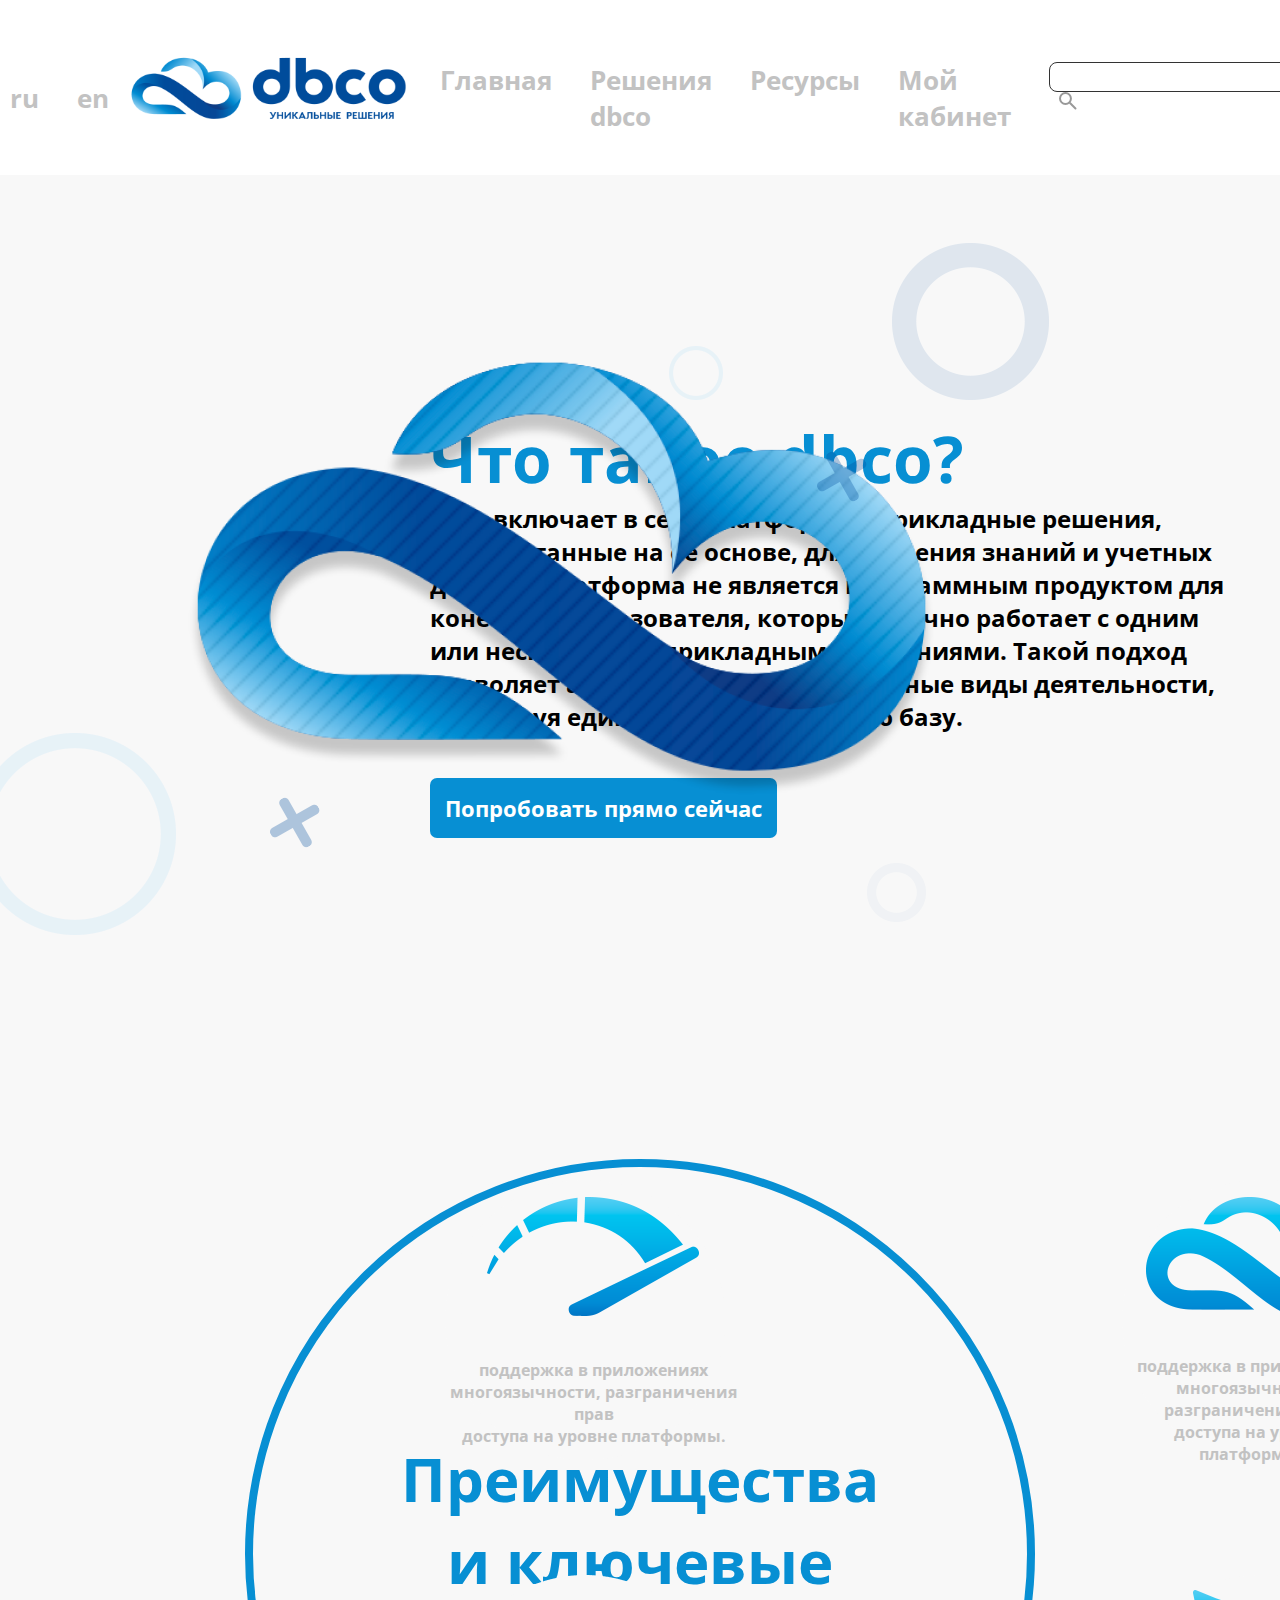
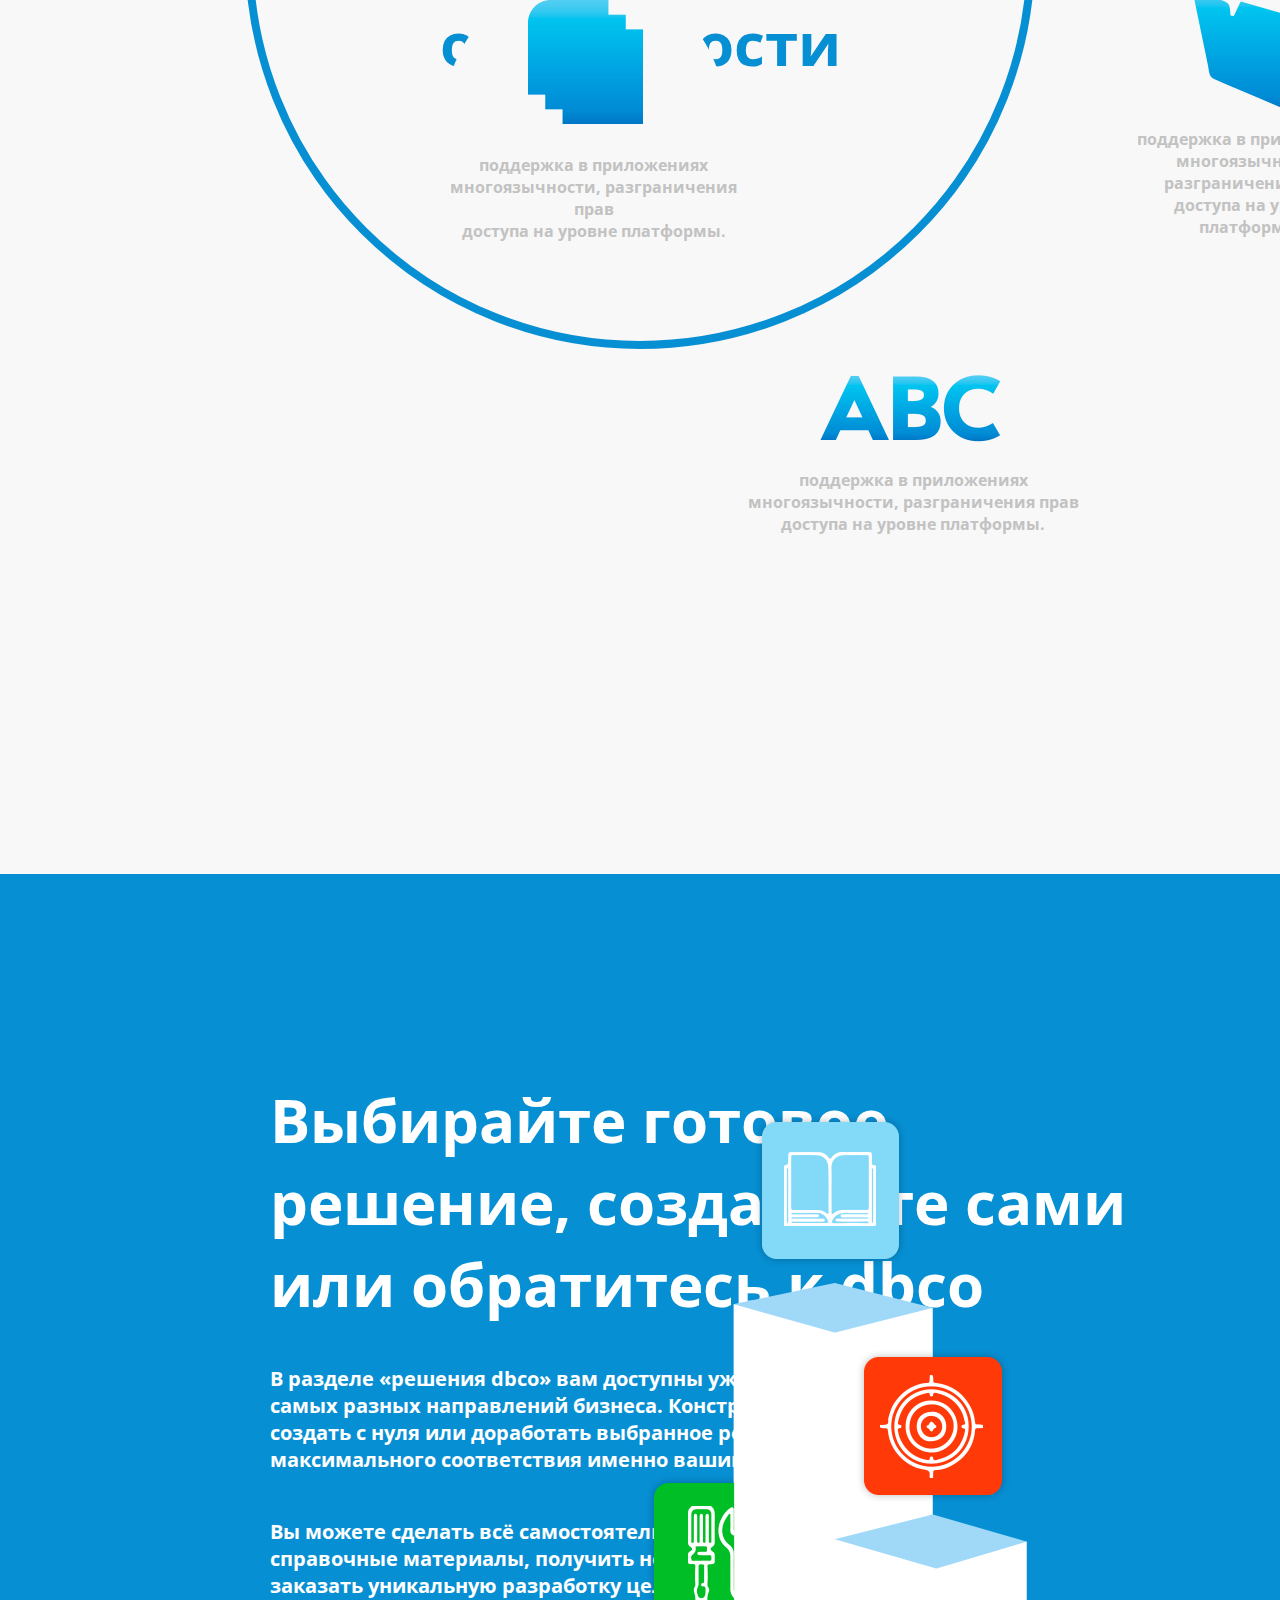
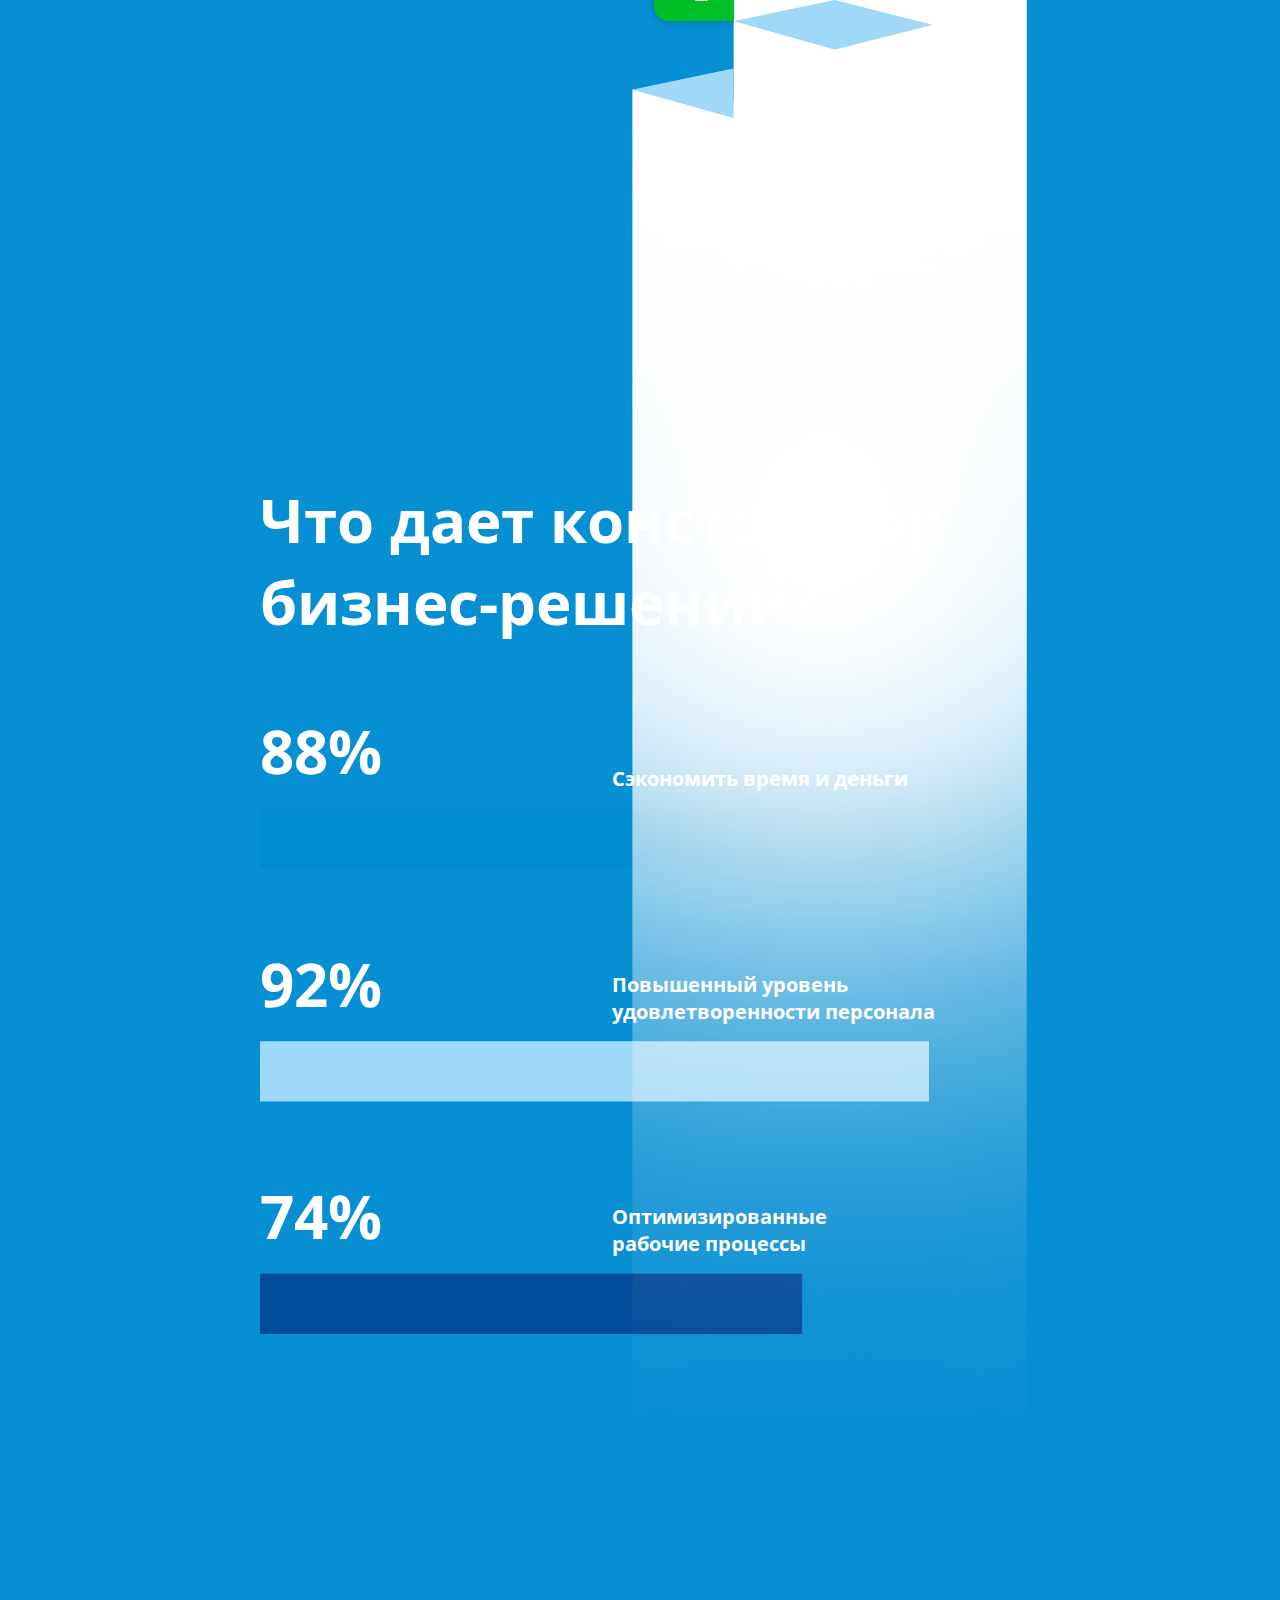
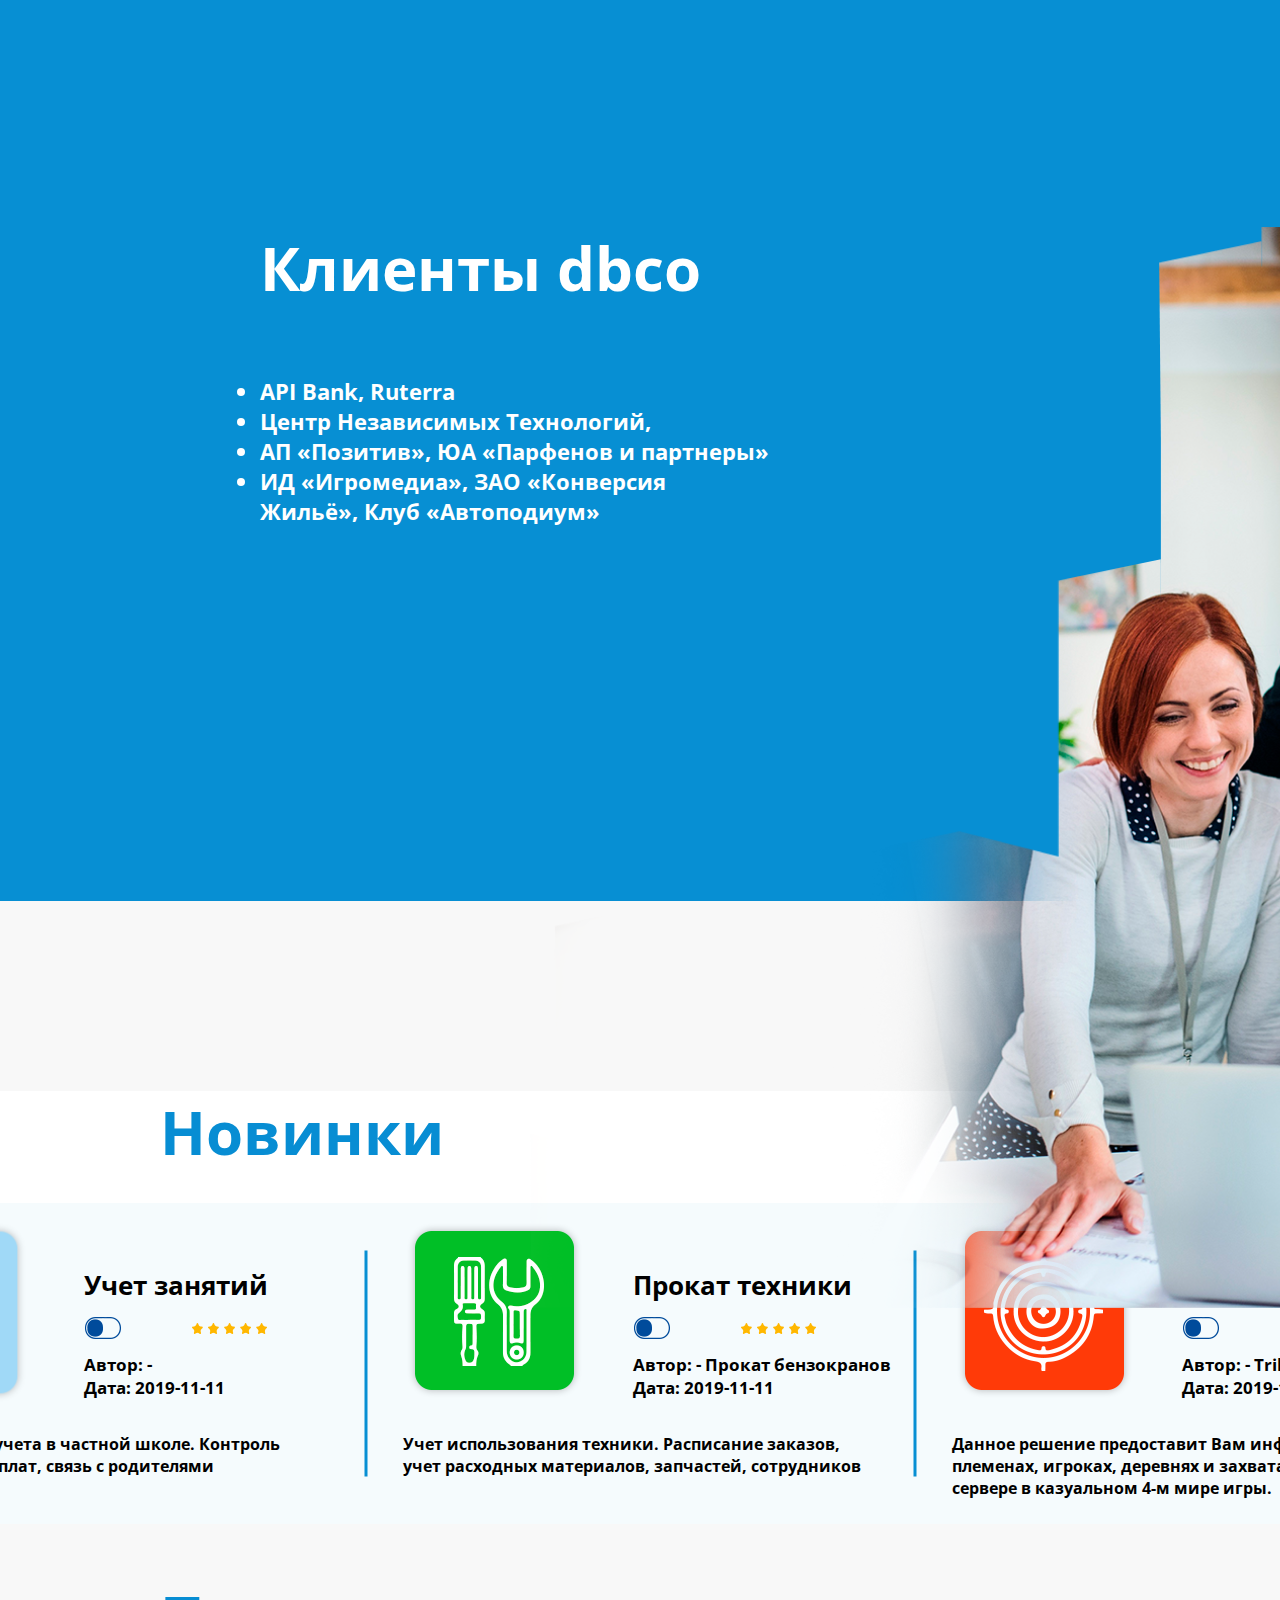
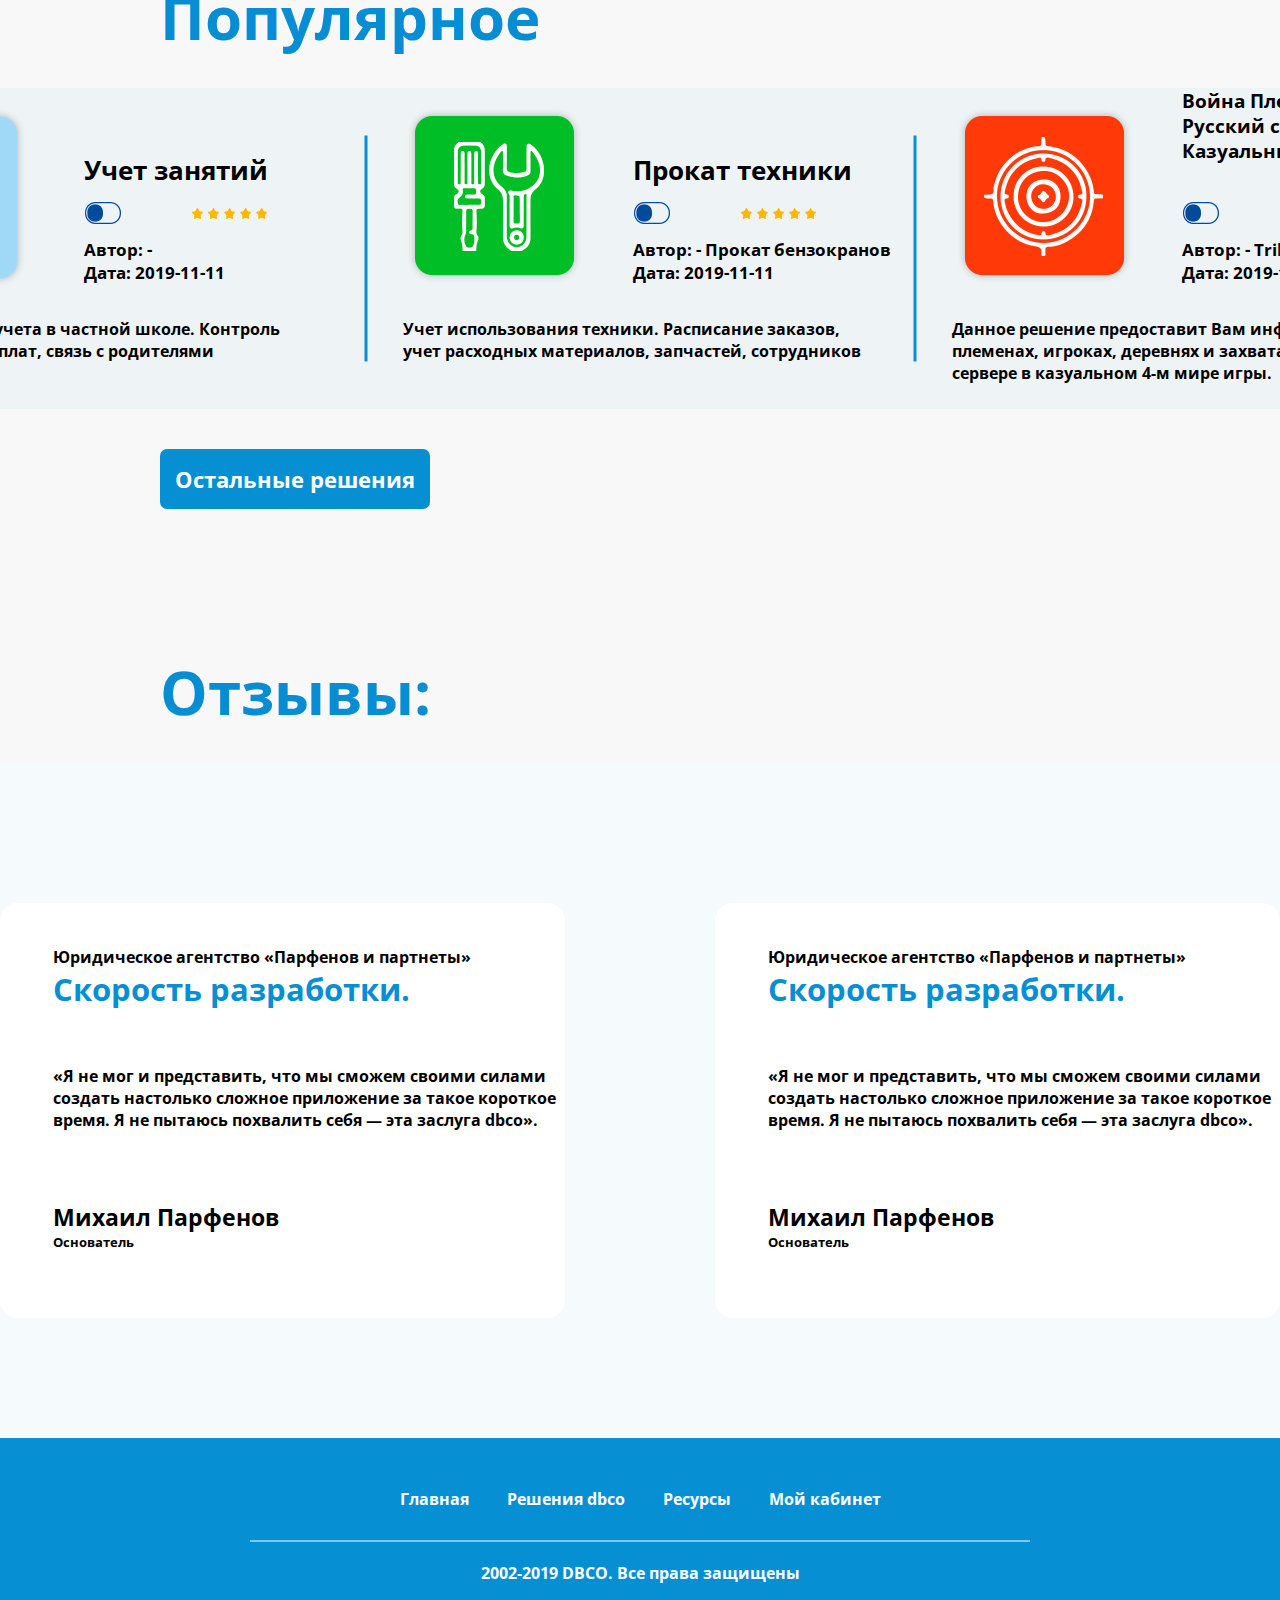
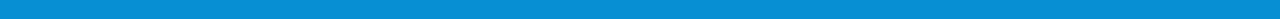
<file: index.html>
<!DOCTYPE html>
<html lang="en">
  <head>
    <meta charset="UTF-8" />
    <meta name="viewport" content="width=device-width, initial-scale=1.0" />
    <title>dbco</title>
    <link rel="preconnect" href="https://fonts.googleapis.com" />
    <link rel="preconnect" href="https://fonts.gstatic.com" crossorigin />
    <link
      href="https://fonts.googleapis.com/css2?family=Open+Sans:wght@700&display=swap"
      rel="stylesheet"
    />
    <link rel="stylesheet" href="css/style.css" />
  </head>
  <body>
    <div class="wrapper">
      <header class="header">
        <div class="container">
          <div class="header__inner">
            <nav class="menu">
              <ul class="menu__list">
                <li class="menu__list-item">
                  <a class="menu__list-link" href="#">ru</a>
                </li>
                <li class="menu__list-item">
                  <a class="menu__list-link" href="#">en</a>
                </li>
              </ul>
            </nav>
            <a class="logo" href="index.html">
              <img class="logo__img" src="img/logo.svg" alt="" />
            </a>
            <nav class="menu">
              <ul class="menu__list">
                <li class="menu__list-item">
                  <a class="menu__list-link" href="#">Главная</a>
                </li>
                <li class="menu__list-item">
                  <a class="menu__list-link" href="solutions.html"
                    >Решения dbco</a
                  >
                </li>
                <li class="menu__list-item">
                  <a class="menu__list-link" href="resources.html">Ресурсы</a>
                </li>
                <li class="menu__list-item">
                  <a class="menu__list-link" href="cabinet.html">Мой кабинет</a>
                </li>
                <li class="menu__list-item">
                  <form class="search" action="" method="post">
                    <input class="input" type="search" name="" />
                    <a class="loupe" href="#">
                      <img class="loupe__img" src="img/loupe.svg" alt="" />
                    </a>
                  </form>
                </li>
              </ul>
            </nav>
          </div>
        </div>
      </header>

      <main class="main">
        <section class="top">
          <div class="background-image">
            <img src="img/main_logo.png" class="main_logo" alt="" />
            <img src="img/bubbles.png" class="bubbles" alt="" />
          </div>
          <div class="banner">
            <h1 class="title">Что такое dbco?</h1>
            <p class="description">
              dbco включает в себя платформу и прикладные решения, <br />
              разработанные на её основе, для хранения знаний и учетных <br />
              данных. Платформа не является программным продуктом для <br />
              конечного пользователя, который обычно работает с одним <br />
              или несколькими прикладными решениями. Такой подход <br />
              позволяет автоматизировать различные виды деятельности, <br />
              используя единую технологическую базу.
            </p>
            <a class="top__link" href="#">Попробовать прямо сейчас</a>
          </div>
        </section>

        <section class="advantages">
          <div class="container">
            <h1 class="advantages-title">
              Преимущества <br />
              и ключевые <br />
              особенности
            </h1>
            <img class="advantages-ellipse" src="img/ellipse.svg" alt="" />
            <ul class="advantages__list">
              <li class="advantages__item">
                <img class="advantages__item-img" src="img/1.svg" alt="" />
                <p class="advantages__item-text">
                  поддержка в приложениях <br />
                  многоязычности, разграничения прав <br />
                  доступа на уровне платформы.
                </p>
              </li>
              <li class="advantages__item">
                <img class="advantages__item-img" src="img/2.svg" alt="" />
                <p class="advantages__item-text">
                  поддержка в приложениях <br />
                  многоязычности, разграничения прав <br />
                  доступа на уровне платформы.
                </p>
              </li>
              <li class="advantages__item">
                <img class="advantages__item-img" src="img/5.svg" alt="" />
                <p class="advantages__item-text">
                  поддержка в приложениях <br />
                  многоязычности, разграничения прав <br />
                  доступа на уровне платформы.
                </p>
              </li>
              <li class="advantages__item">
                <img class="advantages__item-img" src="img/3.svg" alt="" />
                <p class="advantages__item-text">
                  поддержка в приложениях <br />
                  многоязычности, разграничения прав <br />
                  доступа на уровне платформы.
                </p>
              </li>
              <li class="advantages__item-abc">
                <img class="advantages__item-img" src="img/4.svg" alt="" />
                <p class="advantages__item-text">
                  поддержка в приложениях <br />
                  многоязычности, разграничения прав <br />
                  доступа на уровне платформы.
                </p>
              </li>
            </ul>
          </div>
        </section>

        <section class="solution">
          <img class="building" src="img/building.png" alt="" />
          <div class="solution__inner">
            <h1 class="section-solution-title">
              Выбирайте готовое <br />
              решение, создавайте сами <br />
              или обратитесь к dbco
            </h1>
            <p class="solution-description">
              В разделе «решения dbco» вам доступны уже готовые проекты из
              <br />
              самых разных направлений бизнеса. Конструктор dbco поможет <br />
              создать с нуля или доработать выбранное решение для <br />
              максимального соответствия именно вашим требованиям.
            </p>
            <p class="solution-description">
              Вы можете сделать всё самостоятельно, используя бесплатные <br />
              справочные материалы, получить необходимую помощь или <br />
              заказать уникальную разработку целиком в dbco.
            </p>
          </div>
        </section>

        <section class="addition">
          <div class="addition__inner">
            <h1 class="addition-title">
              Что дает конструктор <br />
              бизнес-решений?
            </h1>
            <ul class="addition__list">
              <li class="addition__item">
                <h1 class="addition__item-title">88%</h1>
                <p class="addition__item-text">Сэкономить время и деньги</p>
              </li>
              <img
                class="addition__item-img"
                src="img/Rectangle 1.png"
                alt=""
              />
              <li class="addition__item">
                <h1 class="addition__item-title">92%</h1>
                <p class="addition__item-text">
                  Повышенный уровень <br />
                  удовлетворенности персонала
                </p>
              </li>
              <img
                class="addition__item-img"
                src="img/Rectangle 2.png"
                alt=""
              />
              <li class="addition__item">
                <h1 class="addition__item-title">74%</h1>
                <p class="addition__item-text">
                  Оптимизированные <br />
                  рабочие процессы
                </p>
              </li>
              <img
                class="addition__item-img"
                src="img/Rectangle 3.png"
                alt=""
              />
            </ul>
          </div>
        </section>

        <section class="clients">
          <img class="clients-background" src="img/clients.png" alt="" />
          <div class="clients__inner">
            <h1 class="clients-title">Клиенты dbco</h1>
            <ul class="clients__list">
              <li class="clients__item">API Bank, Ruterra</li>
              <li class="clients__item">Центр Независимых Технологий,</li>
              <li class="clients__item">
                АП «Позитив», ЮА «Парфенов и партнеры»
              </li>
              <li class="clients__item">
                ИД «Игромедиа», ЗАО «Конверсия <br />
                Жильё», Клуб «Автоподиум»
              </li>
            </ul>
          </div>
        </section>

        <section class="new-and-popular">
          <div class="new-and-popular_inner">
            <div class="new-wrapper">
              <h1 class="new-title">Новинки</h1>
              <ul class="new__list">
                <li class="new__item">
                  <img class="new__item-img" src="/img/book.svg" alt="" />
                  <h3 class="new__item-topic">Учет занятий</h3>
                  <div class="new__switch-stars">
                    <img
                      class="new__item-switch"
                      src="/img/switch.png"
                      alt=""
                    />
                    <img class="new__item-stars" src="/img/stars.png" alt="" />
                  </div>
                  <p class="new__item-author-date">
                    Автор: - <br />
                    Дата: 2019-11-11
                  </p>
                  <p class="new__item-description">
                    Автоматизация учета в частной школе. Контроль <br />
                    посещаемости, оплат, связь с родителями
                  </p>
                </li>
                <img
                  class="new__item-line"
                  src="/img/new-popular-line.svg"
                  alt=""
                />
                <li class="new__item">
                  <img class="new__item-img" src="/img/tool.svg" alt="" />
                  <h3 class="new__item-topic">Прокат техники</h3>
                  <div class="new__switch-stars">
                    <img
                      class="new__item-switch"
                      src="/img/switch.png"
                      alt=""
                    />
                    <img class="new__item-stars" src="/img/stars.png" alt="" />
                  </div>
                  <p class="new__item-author-date">
                    Автор: - Прокат бензокранов <br />
                    Дата: 2019-11-11
                  </p>
                  <p class="new__item-description">
                    Учет использования техники. Расписание заказов, <br />
                    учет расходных материалов, запчастей, сотрудников
                  </p>
                </li>
                <img
                  class="new__item-line"
                  src="/img/new-popular-line.svg"
                  alt=""
                />
                <li class="new__item">
                  <img class="new__item-img" src="/img/target.svg" alt="" />
                  <h3>
                    Война Племён, <br />
                    Русский сервер, <br />
                    Казуальный мир 4
                  </h3>
                  <div class="new__switch-stars">
                    <img
                      class="new__item-switch"
                      src="/img/switch.png"
                      alt=""
                    />
                    <img class="new__item-stars" src="/img/stars.png" alt="" />
                  </div>
                  <p class="new__item-author-date">
                    Автор: - Tribes War <br />
                    Дата: 2019-11-11
                  </p>
                  <p class="new__item-description">
                    Данное решение предоставит Вам информацию о <br />
                    племенах, игроках, деревнях и захватах на русском <br />
                    сервере в казуальном 4-м мире игры.
                  </p>
                </li>
              </ul>
            </div>
            <h1 class="popular-title">Популярное</h1>
            <ul class="new__list">
              <li class="new__item">
                <img class="new__item-img" src="/img/book.svg" alt="" />
                <h3 class="new__item-topic">Учет занятий</h3>
                <div class="new__switch-stars">
                  <img class="new__item-switch" src="/img/switch.png" alt="" />
                  <img class="new__item-stars" src="/img/stars.png" alt="" />
                </div>
                <p class="new__item-author-date">
                  Автор: - <br />
                  Дата: 2019-11-11
                </p>
                <p class="new__item-description">
                  Автоматизация учета в частной школе. Контроль <br />
                  посещаемости, оплат, связь с родителями
                </p>
              </li>
              <img
                class="new__item-line"
                src="/img/new-popular-line.svg"
                alt=""
              />
              <li class="new__item">
                <img class="new__item-img" src="/img/tool.svg" alt="" />
                <h3 class="new__item-topic">Прокат техники</h3>
                <div class="new__switch-stars">
                  <img class="new__item-switch" src="/img/switch.png" alt="" />
                  <img class="new__item-stars" src="/img/stars.png" alt="" />
                </div>
                <p class="new__item-author-date">
                  Автор: - Прокат бензокранов <br />
                  Дата: 2019-11-11
                </p>
                <p class="new__item-description">
                  Учет использования техники. Расписание заказов, <br />
                  учет расходных материалов, запчастей, сотрудников
                </p>
              </li>
              <img
                class="new__item-line"
                src="/img/new-popular-line.svg"
                alt=""
              />
              <li class="new__item">
                <img class="new__item-img" src="/img/target.svg" alt="" />
                <h3>
                  Война Племён, <br />
                  Русский сервер, <br />
                  Казуальный мир 4
                </h3>
                <div class="new__switch-stars">
                  <img class="new__item-switch" src="/img/switch.png" alt="" />
                  <img class="new__item-stars" src="/img/stars.png" alt="" />
                </div>
                <p class="new__item-author-date">
                  Автор: - Tribes War <br />
                  Дата: 2019-11-11
                </p>
                <p class="new__item-description">
                  Данное решение предоставит Вам информацию о <br />
                  племенах, игроках, деревнях и захватах на русском <br />
                  сервере в казуальном 4-м мире игры.
                </p>
              </li>
            </ul>
            <a class="bot__link" href="#">Остальные решения</a>
          </div>
        </section>

        <section class="reviews">
          <div class="reviews__inner">
            <h1 class="reviews-title">Отзывы:</h1>
            <div class="reviews-wrapper">
              <ul class="reviews__list">
                <li class="reviews__item">
                  <p class="reviews__item-agency">
                    Юридическое агентство «Парфенов и партнеты»
                  </p>
                  <h3 class="reviews__item-speed">Скорость разработки.</h3>
                  <p class="reviews__item-review">
                    «Я не мог и представить, что мы сможем своими силами <br />
                    создать настолько сложное приложение за такое короткое
                    <br />
                    время. Я не пытаюсь похвалить себя — эта заслуга dbco».
                  </p>
                  <p class="reviews__item-name">Михаил Парфенов</p>
                  <p class="reviews__item-founder">Основатель</p>
                </li>
                <li class="reviews__item">
                  <p class="reviews__item-agency">
                    Юридическое агентство «Парфенов и партнеты»
                  </p>
                  <h3 class="reviews__item-speed">Скорость разработки.</h3>
                  <p class="reviews__item-review">
                    «Я не мог и представить, что мы сможем своими силами <br />
                    создать настолько сложное приложение за такое короткое
                    <br />
                    время. Я не пытаюсь похвалить себя — эта заслуга dbco».
                  </p>
                  <p class="reviews__item-name">Михаил Парфенов</p>
                  <p class="reviews__item-founder">Основатель</p>
                </li>
              </ul>
            </div>
          </div>
        </section>
      </main>

      <footer class="footer">
        <div class="container">
          <nav class="footer__menu">
            <ul class="footer__menu-list">
              <li class="footer__menu-item">
                <a class="footer__menu-link" href="#">Главная</a>
              </li>
              <li class="footer__menu-item">
                <a class="footer__menu-link" href="solutions.html"
                  >Решения dbco</a
                >
              </li>
              <li class="footer__menu-item">
                <a class="footer__menu-link" href="resources.html">Ресурсы</a>
              </li>
              <li class="footer__menu-item">
                <a class="footer__menu-link" href="cabinet.html">Мой кабинет</a>
              </li>
            </ul>
          </nav>
          <span class="line">
            <img class="line__img" src="img/line.svg" alt="" />
          </span>
          <div class="footer__copy">
            <p class="footer__copy-text">2002-2019 DBCO. Все права защищены</p>
          </div>
        </div>
      </footer>
    </div>
  </body>
</html>
</file>
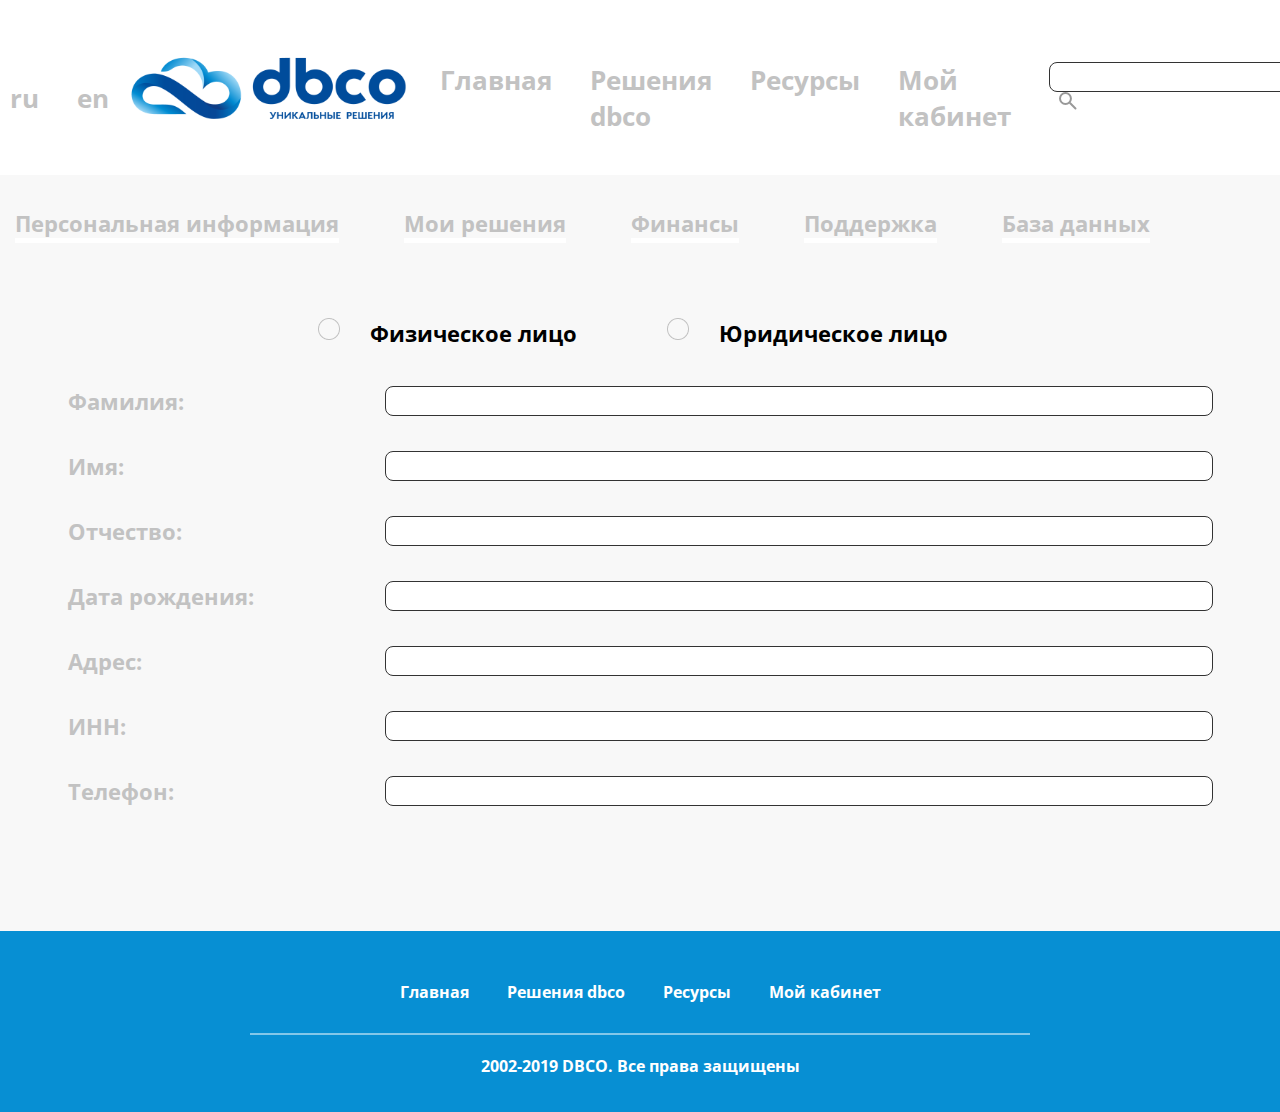
<file: cabinet.html>
<!DOCTYPE html>
<html lang="en">
  <head>
    <meta charset="UTF-8" />
    <meta name="viewport" content="width=device-width, initial-scale=1.0" />
    <title>dbco</title>
    <link rel="preconnect" href="https://fonts.googleapis.com" />
    <link rel="preconnect" href="https://fonts.gstatic.com" crossorigin />
    <link
      href="https://fonts.googleapis.com/css2?family=Open+Sans:wght@700&display=swap"
      rel="stylesheet"
    />
    <link rel="stylesheet" href="css/style.css" />
  </head>
  <body>
    <div class="wrapper">
      <header class="header">
        <div class="container">
          <div class="header__inner">
            <nav class="menu">
              <ul class="menu__list">
                <li class="menu__list-item">
                  <a class="menu__list-link" href="#">ru</a>
                </li>
                <li class="menu__list-item">
                  <a class="menu__list-link" href="#">en</a>
                </li>
              </ul>
            </nav>
            <a class="logo" href="index.html">
              <img class="logo__img" src="img/logo.svg" alt="" />
            </a>
            <nav class="menu">
              <ul class="menu__list">
                <li class="menu__list-item">
                  <a class="menu__list-link" href="index.html">Главная</a>
                </li>
                <li class="menu__list-item">
                  <a class="menu__list-link" href="solutions.html"
                    >Решения dbco</a
                  >
                </li>
                <li class="menu__list-item">
                  <a class="menu__list-link" href="resources.html">Ресурсы</a>
                </li>
                <li class="menu__list-item">
                  <a class="menu__list-link" href="#">Мой кабинет</a>
                </li>
                <li class="menu__list-item">
                  <form action="" method="post" class="search">
                    <input class="input" type="search" name="" />
                    <a class="loupe" href="#">
                      <img class="loupe__img" src="img/loupe.svg" alt="" />
                    </a>
                  </form>
                </li>
              </ul>
            </nav>
          </div>
        </div>
      </header>
      <main class="main">
        <section class="services">
          <div class="services__inner">
            <nav class="navigation">
              <ul class="navigation__list">
                <li class="navigation__list-item">
                  <a class="navigation__list-link" href="#"
                    >Персональная информация</a
                  >
                </li>
                <li class="navigation__list-item">
                  <a class="navigation__list-link" href="#">Мои решения</a>
                </li>
                <li class="navigation__list-item">
                  <a class="navigation__list-link" href="#">Финансы</a>
                </li>
                <li class="navigation__list-item">
                  <a class="navigation__list-link" href="#">Поддержка</a>
                </li>
                <li class="navigation__list-item">
                  <a class="navigation__list-link" href="#">База данных</a>
                </li>
              </ul>
            </nav>
          </div>
        </section>

        <section class="application">
          <div class="person-type">
            <ul class="person-type__list">
              <li class="person-type__list-item">
                <a class="ellipse-person" href="#">
                  <img
                    class="person-type__list-img"
                    src="/img/ellipse-person.png"
                    alt=""
                  />
                </a>
                <p class="person-type__list-text">Физическое лицо</p>
              </li>
              <li class="person-type__list-item">
                <a class="ellipse-person" href="#">
                  <img
                    class="person-type__list-img"
                    src="/img/ellipse-person.png"
                    alt=""
                  />
                </a>
                <p class="person-type__list-text">Юридическое лицо</p>
              </li>
            </ul>
          </div>
          <div class="application-form">
            <ul class="application-form__list">
              <li class="application-form__list-item">
                <p class="application-form__list-meaning">Фамилия:</p>
                <form class="data" action="" method="post">
                  <input class="user-data" type="data" name="" />
                </form>
              </li>
              <li class="application-form__list-item">
                <p class="application-form__list-meaning">Имя:</p>
                <form class="data" action="" method="post">
                  <input class="user-data" type="data" name="" />
                </form>
              </li>
              <li class="application-form__list-item">
                <p class="application-form__list-meaning">Отчество:</p>
                <form class="data" action="" method="post">
                  <input class="user-data" type="data" name="" />
                </form>
              </li>
              <li class="application-form__list-item">
                <p class="application-form__list-meaning">Дата рождения:</p>
                <form class="data" action="" method="post">
                  <input class="user-data" type="data" name="" />
                </form>
              </li>
              <li class="application-form__list-item">
                <p class="application-form__list-meaning">Адрес:</p>
                <form class="data" action="" method="post">
                  <input class="user-data" type="data" name="" />
                </form>
              </li>
              <li class="application-form__list-item">
                <p class="application-form__list-meaning">ИНН:</p>
                <form class="data" action="" method="post">
                  <input class="user-data" type="data" name="" />
                </form>
              </li>
              <li class="application-form__list-item">
                <p class="application-form__list-meaning">Телефон:</p>
                <form class="data" action="" method="post">
                  <input class="user-data" type="data" name="" />
                </form>
              </li>
            </ul>
          </div>
        </section>
      </main>
      <footer class="footer">
        <div class="container">
          <nav class="footer__menu">
            <ul class="footer__menu-list">
              <li class="footer__menu-item">
                <a class="footer__menu-link" href="index.html">Главная</a>
              </li>
              <li class="footer__menu-item">
                <a class="footer__menu-link" href="solutions.html"
                  >Решения dbco</a
                >
              </li>
              <li class="footer__menu-item">
                <a class="footer__menu-link" href="resources.html">Ресурсы</a>
              </li>
              <li class="footer__menu-item">
                <a class="footer__menu-link" href="#">Мой кабинет</a>
              </li>
            </ul>
          </nav>
          <span class="line">
            <img class="line__img" src="img/line.svg" alt="" />
          </span>
          <div class="footer__copy">
            <p class="footer__copy-text">2002-2019 DBCO. Все права защищены</p>
          </div>
        </div>
      </footer>
    </div>
  </body>
</html>
</file>
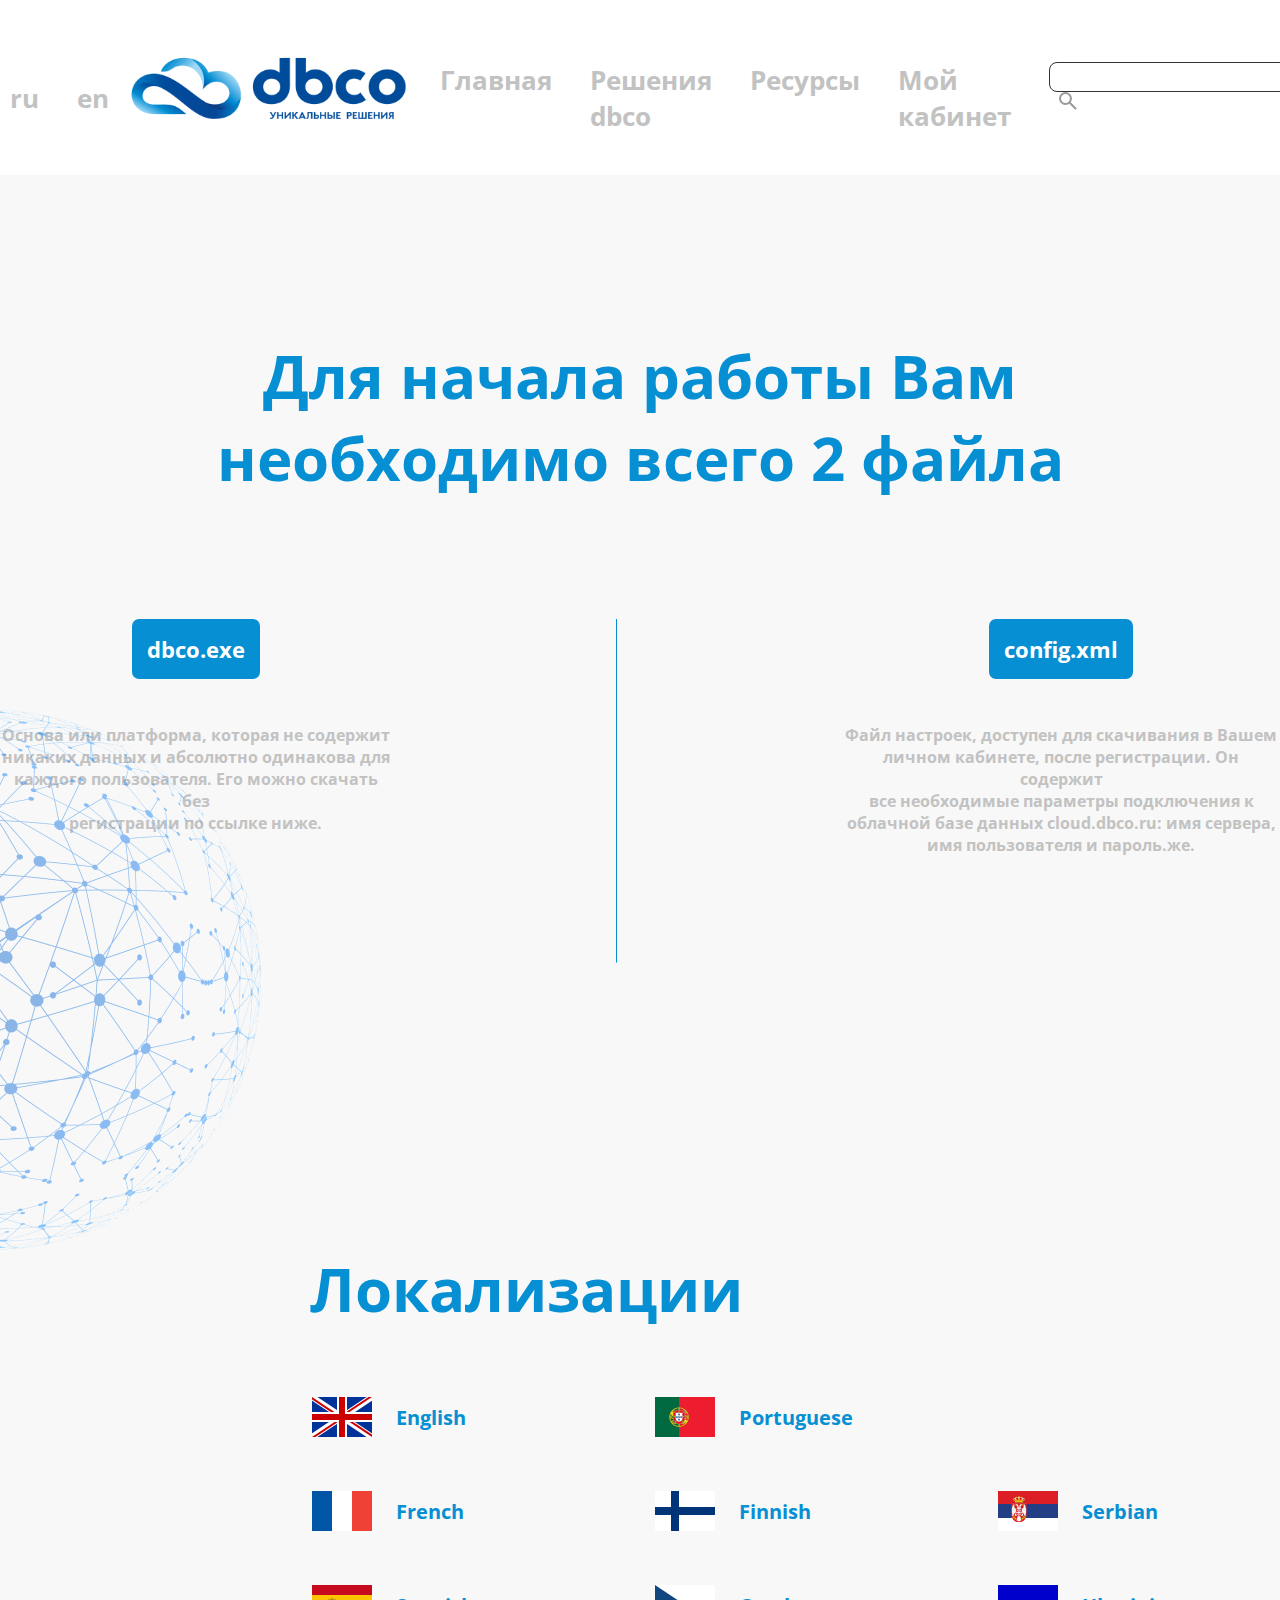
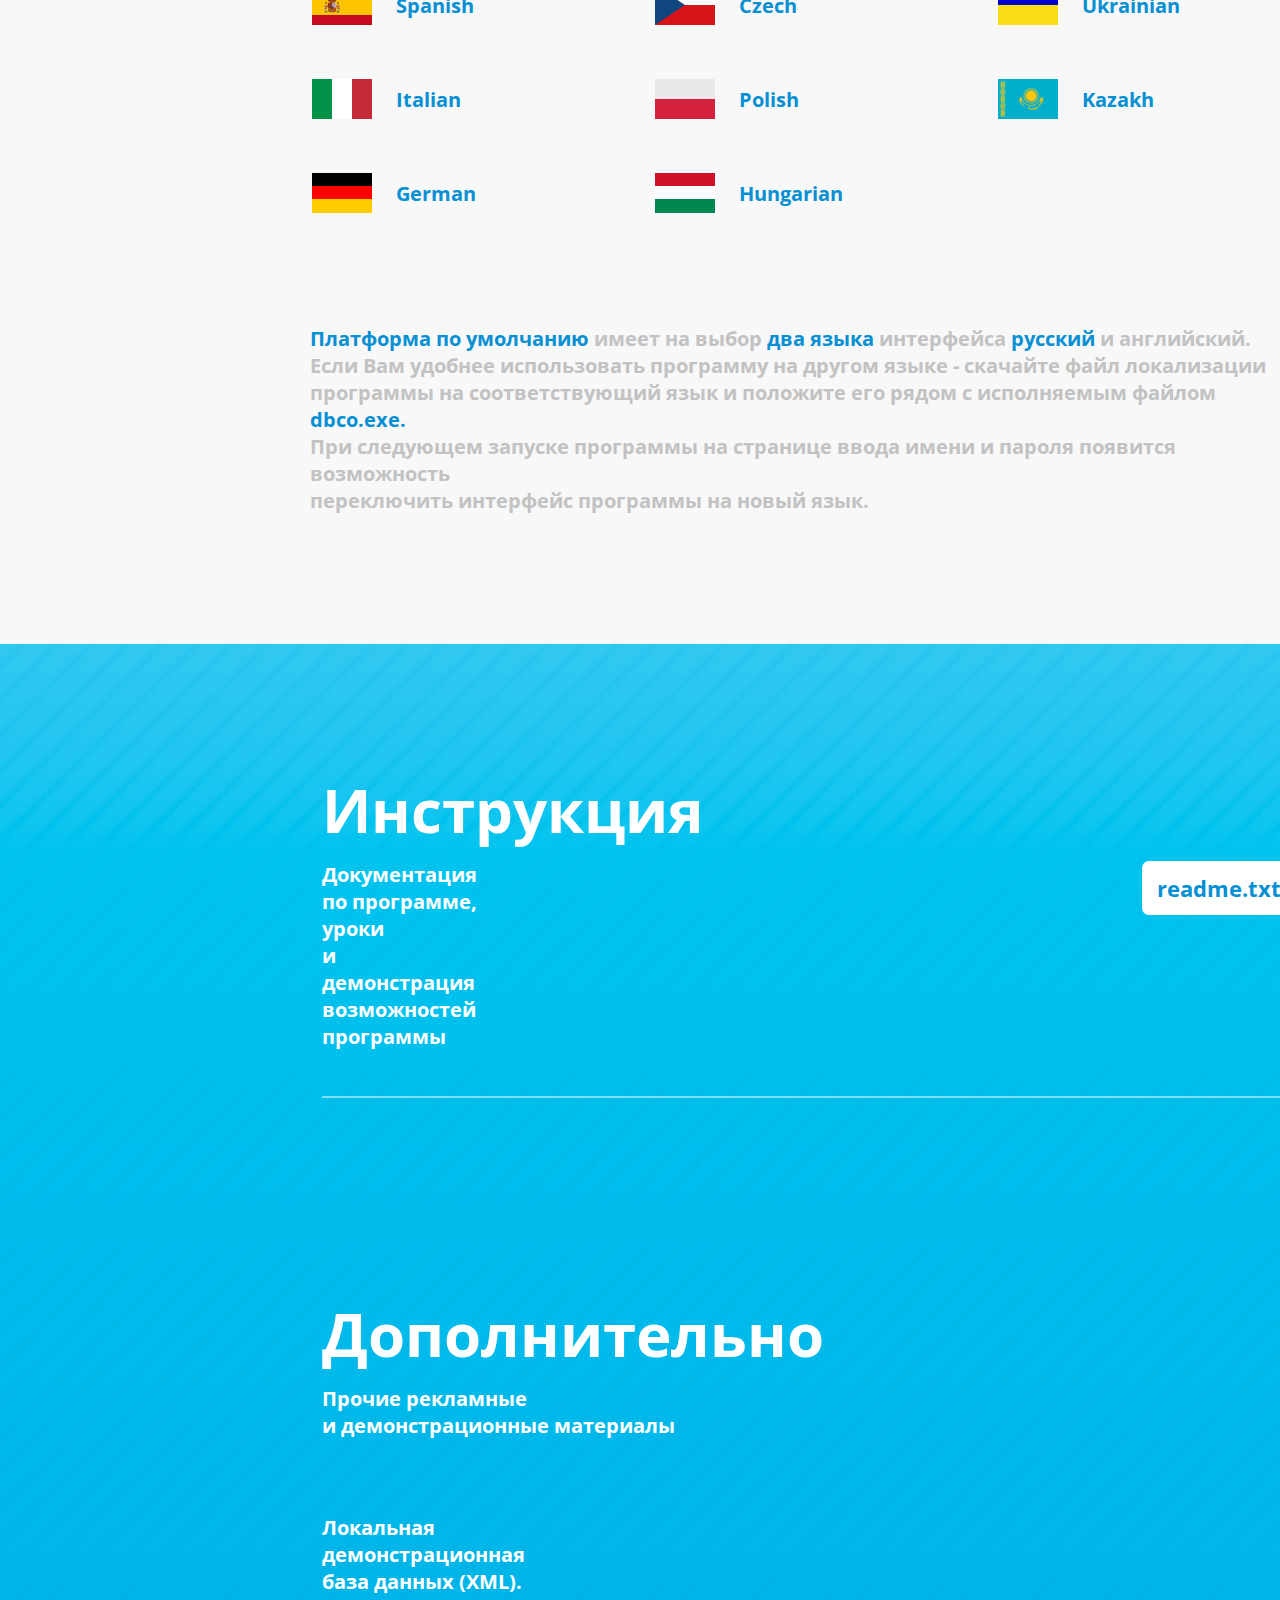
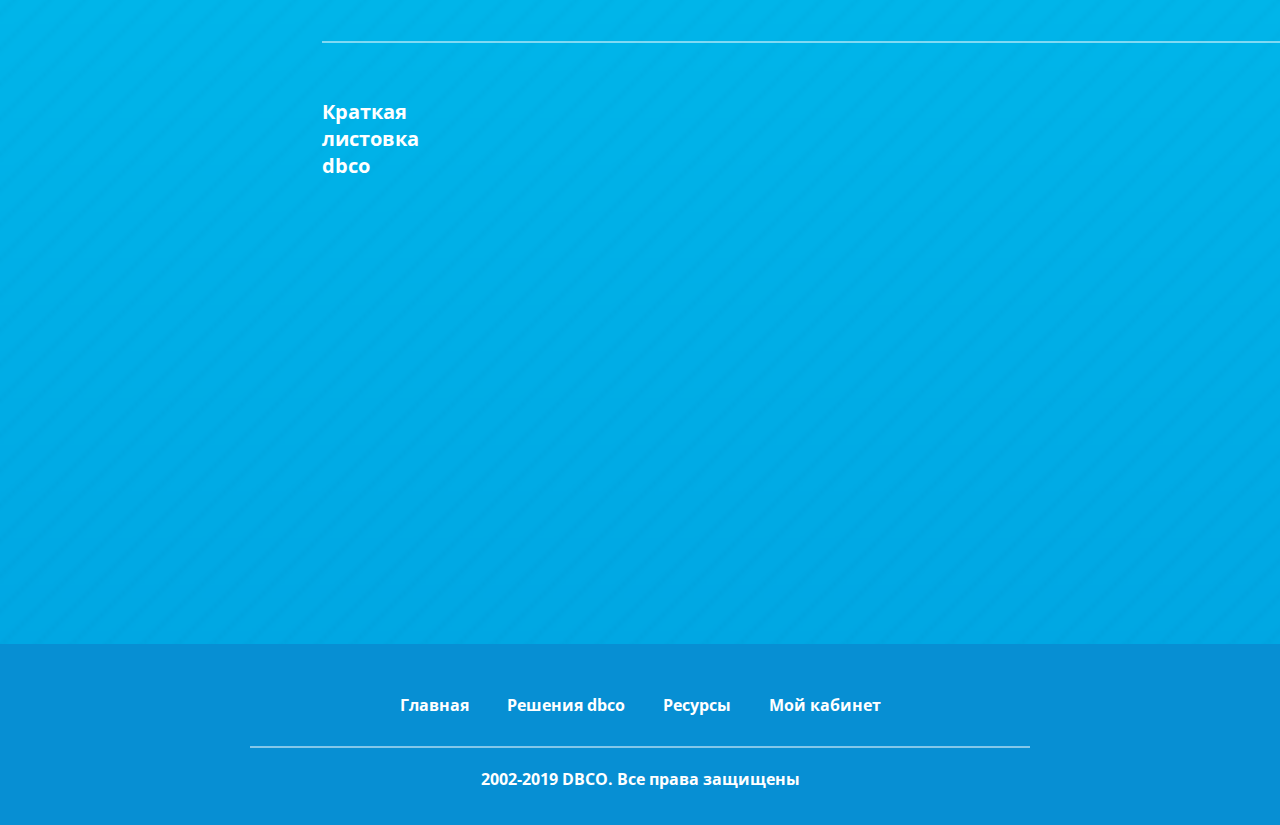
<file: resources.html>
<!DOCTYPE html>
<html lang="en">
  <head>
    <meta charset="UTF-8" />
    <meta name="viewport" content="width=device-width, initial-scale=1.0" />
    <title>dbco</title>
    <link rel="preconnect" href="https://fonts.googleapis.com" />
    <link rel="preconnect" href="https://fonts.gstatic.com" crossorigin />
    <link
      href="https://fonts.googleapis.com/css2?family=Open+Sans:wght@700&display=swap"
      rel="stylesheet"
    />
    <link rel="stylesheet" href="css/style.css" />
  </head>
  <body>
    <div class="wrapper">
      <header class="header">
        <div class="container">
          <div class="header__inner">
            <nav class="menu">
              <ul class="menu__list">
                <li class="menu__list-item">
                  <a class="menu__list-link" href="#">ru</a>
                </li>
                <li class="menu__list-item">
                  <a class="menu__list-link" href="#">en</a>
                </li>
              </ul>
            </nav>
            <a class="logo" href="index.html">
              <img class="logo__img" src="img/logo.svg" alt="" />
            </a>
            <nav class="menu">
              <ul class="menu__list">
                <li class="menu__list-item">
                  <a class="menu__list-link" href="index.html">Главная</a>
                </li>
                <li class="menu__list-item">
                  <a class="menu__list-link" href="solutions.html"
                    >Решения dbco</a
                  >
                </li>
                <li class="menu__list-item">
                  <a class="menu__list-link" href="#">Ресурсы</a>
                </li>
                <li class="menu__list-item">
                  <a class="menu__list-link" href="cabinet.html">Мой кабинет</a>
                </li>
                <li class="menu__list-item">
                  <form action="" method="post" class="search">
                    <input class="input" type="search" name="" />
                    <a class="loupe" href="#">
                      <img class="loupe__img" src="img/loupe.svg" alt="" />
                    </a>
                  </form>
                </li>
              </ul>
            </nav>
          </div>
        </div>
      </header>

      <main class="main">
        <section class="files">
          <div class="files__inner">
            <h1 class="files-title">
              Для начала работы Вам <br />
              необходимо всего 2 файла
            </h1>
            <ul class="files__list">
              <li class="files__item">
                <a class="files__link" href="#">dbco.exe</a>
                <p class="files__item-text">
                  Основа или платформа, которая не содержит <br />
                  никаких данных и абсолютно одинакова для <br />
                  каждого пользователя. Его можно скачать без <br />
                  регистрации по ссылке ниже.
                </p>
              </li>
              <img class="line-files" src="/img/line-files.svg" alt="" />
              <li class="files__item">
                <a class="files__link" href="#">config.xml</a>
                <p class="files__item-text">
                  Файл настроек, доступен для скачивания в Вашем <br />
                  личном кабинете, после регистрации. Он содержит <br />
                  все необходимые параметры подключения к <br />
                  облачной базе данных cloud.dbco.ru: имя сервера, <br />
                  имя пользователя и пароль.же.
                </p>
              </li>
            </ul>
          </div>
          <img src="img/left-sphere.png" class="left-sphere" alt="" />
        </section>

        <section class="localizations">
          <div class="localizations__inner">
            <h1 class="localizations-title">Локализации</h1>
            <ul class="localizations__list">
              <li class="localizations__item-eng">
                <img
                  class="localizations__item-img"
                  src="/img/countries/UK.png"
                  alt=""
                />
                <h3 class="localizations__item-topic">English</h3>
              </li>
              <li class="localizations__item-port">
                <img
                  class="localizations__item-img"
                  src="/img/countries/Portugal.png"
                  alt=""
                />
                <h3 class="localizations__item-topic">Portuguese</h3>
              </li>
              <li class="localizations__item-french">
                <img
                  class="localizations__item-img"
                  src="/img/countries/France.png"
                  alt=""
                />
                <h3 class="localizations__item-topic">French</h3>
              </li>
              <li class="localizations__item-finn">
                <img
                  class="localizations__item-img"
                  src="/img/countries/Finland.png"
                  alt=""
                />
                <h3 class="localizations__item-topic">Finnish</h3>
              </li>
              <li class="localizations__item-serb">
                <img
                  class="localizations__item-img"
                  src="/img/countries/Serbia.png"
                  alt=""
                />
                <h3 class="localizations__item-topic">Serbian</h3>
              </li>
              <li class="localizations__item-span">
                <img
                  class="localizations__item-img"
                  src="/img/countries/Spain.png"
                  alt=""
                />
                <h3 class="localizations__item-topic">Spanish</h3>
              </li>
              <li class="localizations__item-czech">
                <img
                  class="localizations__item-img"
                  src="/img/countries/Czech-Republic.png"
                  alt=""
                />
                <h3 class="localizations__item-topic">Czech</h3>
              </li>
              <li class="localizations__item-ukr">
                <img
                  class="localizations__item-img"
                  src="/img/countries/Ukraine.png"
                  alt=""
                />
                <h3 class="localizations__item-topic">Ukrainian</h3>
              </li>
              <li class="localizations__item-ital">
                <img
                  class="localizations__item-img"
                  src="/img/countries/Italy.png"
                  alt=""
                />
                <h3 class="localizations__item-topic">Italian</h3>
              </li>
              <li class="localizations__item-pol">
                <img
                  class="localizations__item-img"
                  src="/img/countries/Poland.png"
                  alt=""
                />
                <h3 class="localizations__item-topic">Polish</h3>
              </li>
              <li class="localizations__item-kzh">
                <img
                  class="localizations__item-img"
                  src="/img/countries/Kazakhstan.png"
                  alt=""
                />
                <h3 class="localizations__item-topic">Kazakh</h3>
              </li>
              <li class="localizations__item-ger">
                <img
                  class="localizations__item-img"
                  src="/img/countries/Germany.png"
                  alt=""
                />
                <h3 class="localizations__item-topic">German</h3>
              </li>
              <li class="localizations__item-hung">
                <img
                  class="localizations__item-img"
                  src="/img/countries/Hungary.png"
                  alt=""
                />
                <h3 class="localizations__item-topic">Hungarian</h3>
              </li>
            </ul>
            <div class="note">
              <p class="note-text">
                <span class="blue-letter"> Платформа по умолчанию </span> имеет
                на выбор <span class="blue-letter"> два языка </span> интерфейса
                <span class="blue-letter"> русский </span> и
                <span> английский. </span> <br />
                Если Вам удобнее использовать программу на другом языке -
                скачайте файл локализации <br />
                программы на соответствующий язык и положите его рядом с
                исполняемым файлом <span class="blue-letter"> dbco.exe. </span>
                <br />
                При следующем запуске программы на странице ввода имени и пароля
                появится возможность <br />
                переключить интерфейс программы на новый язык.
              </p>
            </div>
            <!-- <img src="img/right-sphere.png" class="right-sphere" alt="">!!! -->
          </div>
        </section>

        <section class="additionally">
          <div class="additionally__inner">
            <div class="instruction">
              <h1 class="instruction-title">Инструкция</h1>
              <ul class="instruction__list">
                <li class="instruction__list-item">
                  <p class="instruction__list-text">
                    Документация по программе, уроки <br />
                    и демонстрация возможностей программы
                  </p>
                </li>

                <li class="instruction__list-item">
                  <a class="instruction__list-link" href="#">readme.txt</a>
                </li>
              </ul>
              <img
                class="instruction-line"
                src="/img/additionally-line.svg"
                alt=""
              />
            </div>

            <div class="supplement">
              <h1 class="supplement-title">Дополнительно</h1>
              <p class="supplement-subtitle">
                Прочие рекламные <br />
                и демонстрационные материалы
              </p>
              <ul class="supplement__list">
                <li class="supplement__list-item">
                  <p class="supplement__list-text">
                    Локальная демонстрационная <br />
                    база данных (XML).
                  </p>
                </li>
                <li class="supplement__list-item">
                  <a class="supplement__list-link" href="#">demo.adx</a>
                </li>
              </ul>
              <img
                class="supplement-line"
                src="/img/additionally-line.svg"
                alt=""
              />

              <ul class="leaflet__list">
                <li class="leaflet__list-item">
                  <p class="leaflet__list-text">Краткая листовка dbco</p>
                </li>
                <li class="leaflet__list-item">
                  <a class="leaflet__list-link" href="#">dbco.pdf</a>
                </li>
              </ul>
            </div>
          </div>
        </section>
      </main>

      <footer class="footer">
        <div class="container">
          <nav class="footer__menu">
            <ul class="footer__menu-list">
              <li class="footer__menu-item">
                <a class="footer__menu-link" href="index.html">Главная</a>
              </li>
              <li class="footer__menu-item">
                <a class="footer__menu-link" href="solutions.html"
                  >Решения dbco</a
                >
              </li>
              <li class="footer__menu-item">
                <a class="footer__menu-link" href="#">Ресурсы</a>
              </li>
              <li class="footer__menu-item">
                <a class="footer__menu-link" href="cabinet.html">Мой кабинет</a>
              </li>
            </ul>
          </nav>
          <span class="line">
            <img class="line__img" src="img/line.svg" alt="" />
          </span>
          <div class="footer__copy">
            <p class="footer__copy-text">2002-2019 DBCO. Все права защищены</p>
          </div>
        </div>
      </footer>
    </div>
  </body>
</html>
</file>
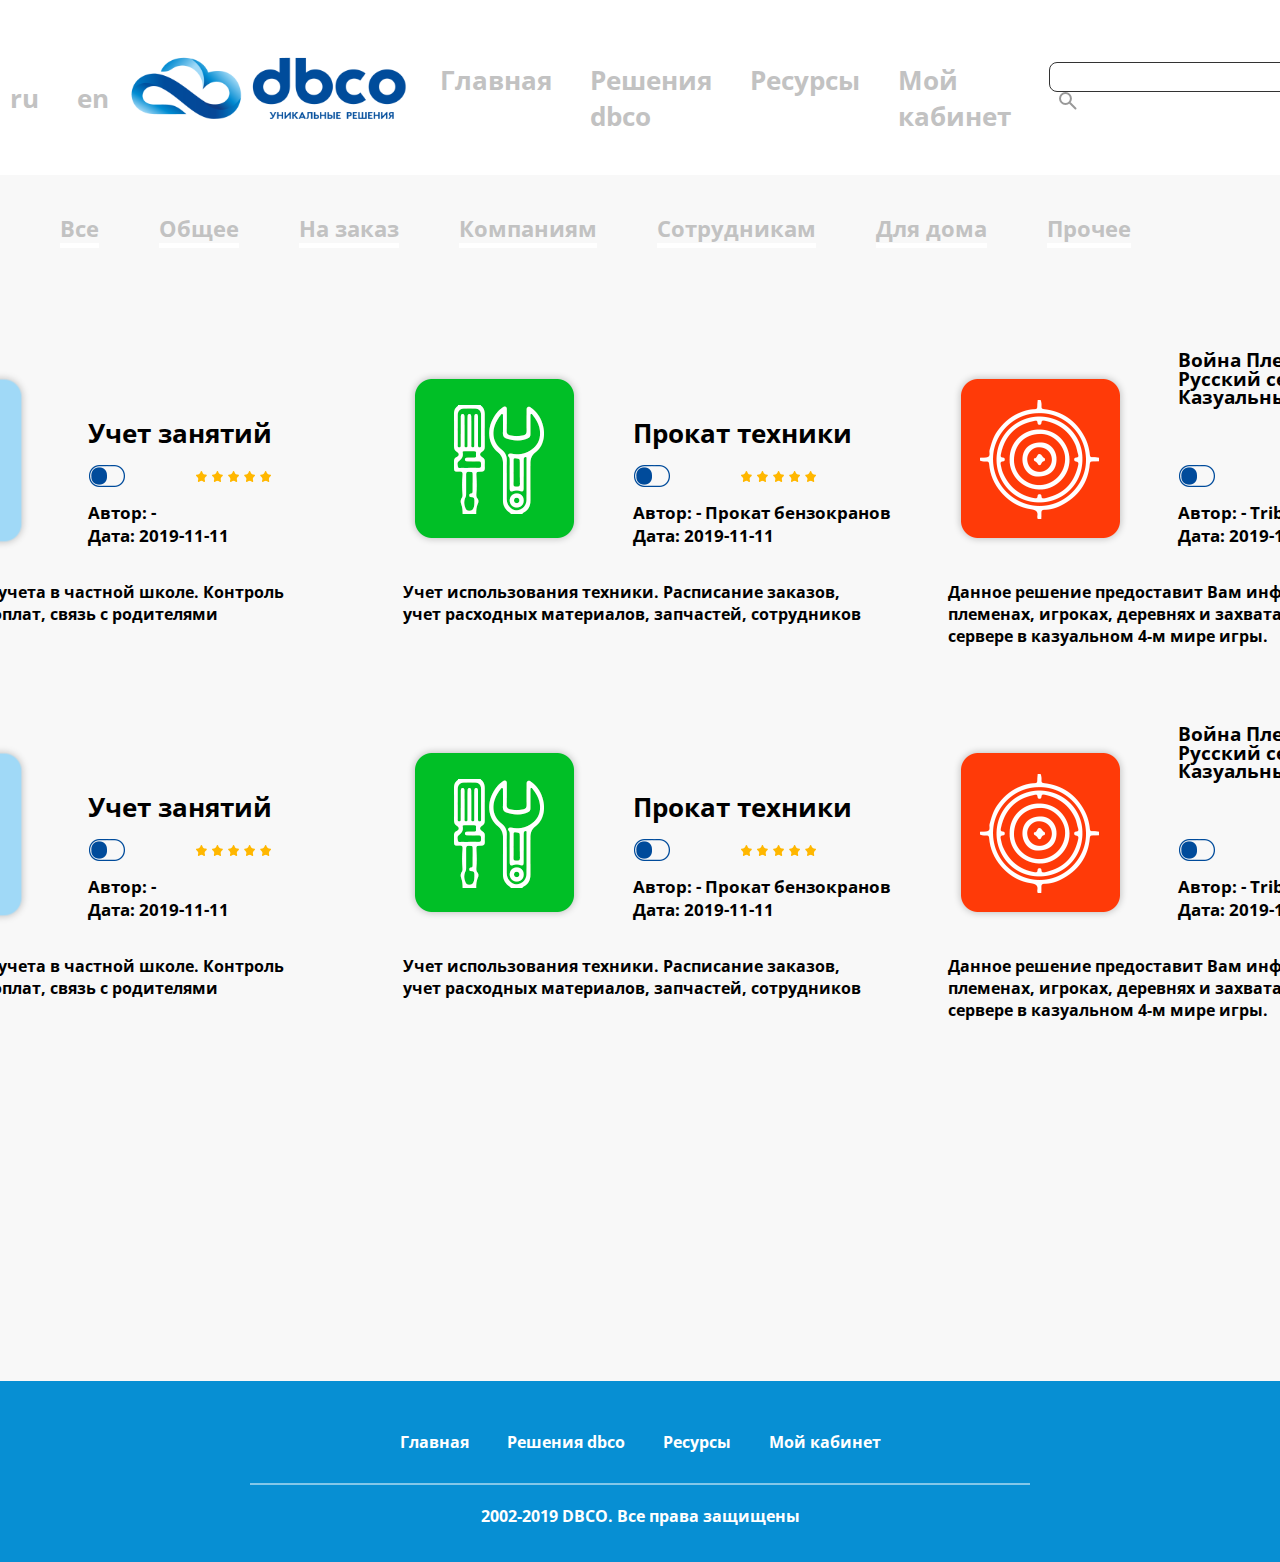
<file: solutions.html>
<!DOCTYPE html>
<html lang="en">
  <head>
    <meta charset="UTF-8" />
    <meta name="viewport" content="width=device-width, initial-scale=1.0" />
    <title>dbco</title>
    <link rel="preconnect" href="https://fonts.googleapis.com" />
    <link rel="preconnect" href="https://fonts.gstatic.com" crossorigin />
    <link
      href="https://fonts.googleapis.com/css2?family=Open+Sans:wght@700&display=swap"
      rel="stylesheet"
    />
    <link rel="stylesheet" href="css/style.css" />
  </head>
  <body>
    <div class="wrapper">
      <header class="header">
        <div class="container">
          <div class="header__inner">
            <nav class="menu">
              <ul class="menu__list">
                <li class="menu__list-item">
                  <a class="menu__list-link" href="#">ru</a>
                </li>
                <li class="menu__list-item">
                  <a class="menu__list-link" href="#">en</a>
                </li>
              </ul>
            </nav>
            <a class="logo" href="index.html">
              <img class="logo__img" src="img/logo.svg" alt="" />
            </a>
            <nav class="menu">
              <ul class="menu__list">
                <li class="menu__list-item">
                  <a class="menu__list-link" href="index.html">Главная</a>
                </li>
                <li class="menu__list-item">
                  <a class="menu__list-link" href="#">Решения dbco</a>
                </li>
                <li class="menu__list-item">
                  <a class="menu__list-link" href="resources.html">Ресурсы</a>
                </li>
                <li class="menu__list-item">
                  <a class="menu__list-link" href="cabinet.html">Мой кабинет</a>
                </li>
                <li class="menu__list-item">
                  <form action="" method="post" class="search">
                    <input class="input" type="search" name="" />
                    <a class="loupe" href="#">
                      <img class="loupe__img" src="img/loupe.svg" alt="" />
                    </a>
                  </form>
                </li>
              </ul>
            </nav>
          </div>
        </div>
      </header>
      <main class="main">
        <section class="decision">
          <div class="decision__inner">
            <nav class="panel">
              <ul class="panel__list">
                <li class="panel__list-item">
                  <a class="panel__list-link" href="#">Все</a>
                </li>
                <li class="panel__list-item">
                  <a class="panel__list-link" href="#">Общее</a>
                </li>
                <li class="panel__list-item">
                  <a class="panel__list-link" href="#">На заказ</a>
                </li>
                <li class="panel__list-item">
                  <a class="panel__list-link" href="#">Компаниям</a>
                </li>
                <li class="panel__list-item">
                  <a class="panel__list-link" href="#">Сотрудникам</a>
                </li>
                <li class="panel__list-item">
                  <a class="panel__list-link" href="#">Для дома</a>
                </li>
                <li class="panel__list-item">
                  <a class="panel__list-link" href="#">Прочее</a>
                </li>
              </ul>
            </nav>
          </div>
        </section>

        <section class="tools">
          <div class="tools-wrapper">
            <ul class="tools__list">
              <li class="tools__item">
                <img class="tools__item-img" src="/img/book.svg" alt="" />
                <h3 class="tools__item-topic">Учет занятий</h3>
                <div class="tools__switch-stars">
                  <img
                    class="tools__item-switch"
                    src="/img/switch.png"
                    alt=""
                  />
                  <img class="tools__item-stars" src="/img/stars.png" alt="" />
                </div>
                <p class="tools__item-author-date">
                  Автор: - <br />
                  Дата: 2019-11-11
                </p>
                <p class="tools__item-description">
                  Автоматизация учета в частной школе. Контроль <br />
                  посещаемости, оплат, связь с родителями
                </p>
              </li>
              <li class="tools__item">
                <img class="tools__item-img" src="/img/tool.svg" alt="" />
                <h3 class="tools__item-topic">Прокат техники</h3>
                <div class="tools__switch-stars">
                  <img
                    class="tools__item-switch"
                    src="/img/switch.png"
                    alt=""
                  />
                  <img class="tools__item-stars" src="/img/stars.png" alt="" />
                </div>
                <p class="tools__item-author-date">
                  Автор: - Прокат бензокранов <br />
                  Дата: 2019-11-11
                </p>
                <p class="tools__item-description">
                  Учет использования техники. Расписание заказов, <br />
                  учет расходных материалов, запчастей, сотрудников
                </p>
              </li>
              <li class="tools__item">
                <img class="tools__item-img" src="/img/target.svg" alt="" />
                <h3 class="tools__item-text">
                  Война Племён, <br />
                  Русский сервер, <br />
                  Казуальный мир 4
                </h3>
                <div class="tools__switch-stars">
                  <img
                    class="tools__item-switch"
                    src="/img/switch.png"
                    alt=""
                  />
                  <img class="tools__item-stars" src="/img/stars.png" alt="" />
                </div>
                <p class="tools__item-author-date">
                  Автор: - Tribes War <br />
                  Дата: 2019-11-11
                </p>
                <p class="tools__item-description">
                  Данное решение предоставит Вам информацию о <br />
                  племенах, игроках, деревнях и захватах на русском <br />
                  сервере в казуальном 4-м мире игры.
                </p>
              </li>
            </ul>

            <ul class="tools__list-second">
              <li class="tools__item">
                <img class="tools__item-img" src="/img/book.svg" alt="" />
                <h3 class="tools__item-topic">Учет занятий</h3>
                <div class="tools__switch-stars">
                  <img
                    class="tools__item-switch"
                    src="/img/switch.png"
                    alt=""
                  />
                  <img class="tools__item-stars" src="/img/stars.png" alt="" />
                </div>
                <p class="tools__item-author-date">
                  Автор: - <br />
                  Дата: 2019-11-11
                </p>
                <p class="tools__item-description">
                  Автоматизация учета в частной школе. Контроль <br />
                  посещаемости, оплат, связь с родителями
                </p>
              </li>
              <li class="tools__item">
                <img class="tools__item-img" src="/img/tool.svg" alt="" />
                <h3 class="tools__item-topic">Прокат техники</h3>
                <div class="tools__switch-stars">
                  <img
                    class="tools__item-switch"
                    src="/img/switch.png"
                    alt=""
                  />
                  <img class="tools__item-stars" src="/img/stars.png" alt="" />
                </div>
                <p class="tools__item-author-date">
                  Автор: - Прокат бензокранов <br />
                  Дата: 2019-11-11
                </p>
                <p class="tools__item-description">
                  Учет использования техники. Расписание заказов, <br />
                  учет расходных материалов, запчастей, сотрудников
                </p>
              </li>
              <li class="tools__item">
                <img class="tools__item-img" src="/img/target.svg" alt="" />
                <h3 class="tools__item-text">
                  Война Племён, <br />
                  Русский сервер, <br />
                  Казуальный мир 4
                </h3>
                <div class="tools__switch-stars">
                  <img
                    class="tools__item-switch"
                    src="/img/switch.png"
                    alt=""
                  />
                  <img class="tools__item-stars" src="/img/stars.png" alt="" />
                </div>
                <p class="tools__item-author-date">
                  Автор: - Tribes War <br />
                  Дата: 2019-11-11
                </p>
                <p class="tools__item-description">
                  Данное решение предоставит Вам информацию о <br />
                  племенах, игроках, деревнях и захватах на русском <br />
                  сервере в казуальном 4-м мире игры.
                </p>
              </li>
            </ul>
          </div>
        </section>
      </main>

      <footer class="footer">
        <div class="container">
          <nav class="footer__menu">
            <ul class="footer__menu-list">
              <li class="footer__menu-item">
                <a class="footer__menu-link" href="index.html">Главная</a>
              </li>
              <li class="footer__menu-item">
                <a class="footer__menu-link" href="#">Решения dbco</a>
              </li>
              <li class="footer__menu-item">
                <a class="footer__menu-link" href="resources.html">Ресурсы</a>
              </li>
              <li class="footer__menu-item">
                <a class="footer__menu-link" href="cabinet.html">Мой кабинет</a>
              </li>
            </ul>
          </nav>
          <span class="line">
            <img class="line__img" src="img/line.svg" alt="" />
          </span>
          <div class="footer__copy">
            <p class="footer__copy-text">2002-2019 DBCO. Все права защищены</p>
          </div>
        </div>
      </footer>
    </div>
  </body>
</html>
</file>
<file: css/style.css>
html {
  box-sizing: border-box;
}

*,
*::after,
*::before {
  box-sizing: inherit;
  margin: 0;
  padding: 0;
}

html,
body {
  height: 100%;
}

ul {
  list-style: none;
}

a {
  text-decoration: none;
  color: inherit;
}

.wrapper {
  min-height: 100%;
  display: flex;
  flex-direction: column;
}

.container {
  max-width: 1555px;
  margin: 0 auto;
  padding: 0 10px;
}

body {
  font-size: 16px;
  font-weight: 700;
  font-family: "Open Sans", sans-serif;
}

.header {
  background-color: #ffffff;
}

.header__inner {
  padding-top: 45px;
  padding-bottom: 25px;
  display: flex;
  justify-content: space-between;
  align-items: center;
}

.menu__list {
  display: flex;
  gap: 38px;
}

.menu__list-link {
  color: #c2c2c2;
  font-size: 26px;
}

.menu__list-link:hover {
  color: #078fd3;
}

.footer {
  background-color: #078fd3;
  padding: 50px 0 35px;
  color: #ffffff;
}

.footer__menu-list {
  display: flex;
  justify-content: center;
  gap: 38px;
}

.line {
  display: flex;
  justify-content: center;
  padding-top: 30px;
  padding-bottom: 20px;
}

.footer__copy {
  display: flex;
  justify-content: center;
}

.input {
  width: 255px;
  height: 30px;
  padding: 0.375rem 0.75rem;
  font-family: inherit;
  font-size: 1rem;
  font-weight: 400;
  line-height: 1.5;
  color: #000000;
  background-color: #fff;
  background-clip: padding-box;
  border: 1px solid #333333;
  border-radius: 0.5rem;
}

.loupe {
  padding-left: 10px;
}

.main {
  flex-grow: 1;
  background-color: #f8f8f8;
}

.top {
  background-color: #f8f8f8;
  padding-top: 240px;
}

.banner {
  width: 850px;
  margin-left: auto;
}

.title {
  color: #078fd3;
  font-size: 64px;
}

.description {
  padding-bottom: 45px;
  font-size: 24px;
  color: #000000;
}

.top__link {
  font-size: 22px;
  background-color: #078fd3;
  color: #ffffff;
  padding: 15px;
  max-width: 380;
  border-radius: 7px;
  display: inline-block;
}

.background-image {
  position: relative;
}

.bubbles {
  position: absolute;
  top: -290px;
  left: 0;
}

.main_logo {
  position: absolute;
  top: -70px;
  left: 160px;
}

.advantages {
  padding-top: 10px;
  background-color: #f8f8f8;
}

.advantages-title {
  color: #078fd3;
  font-size: 60px;
  text-align: center;
  padding-top: 590px;
}

.advantages-ellipse {
  display: block;
  margin: 0 auto;
  position: relative;
  bottom: 525px;
  z-index: 0;
}

.ellipse-color {
  fill: #64aebe;
}

.advantages__list {
  display: grid;
  grid-template-columns: 1fr 1fr;
  grid-auto-rows: minmax(50px, auto);
  gap: 110px 380px;
  text-align: center;
  position: absolute;
  top: 1180px;
  left: 445px;
}

.advantages__item {
  background-image: url(/img/ellipse-background.png);
  background-repeat: no-repeat;
  z-index: 5;
}

.advantages__item-abc {
  background-image: url(/img/ellipse-background.png);
  background-repeat: space;
  grid-column-start: 1;
  grid-column-end: 3;
  z-index: 5;
}

.advantages__item-text {
  color: #c2c2c2;
}

.solution {
  padding-top: 205px;
  padding-bottom: 435px;
  background-color: #078fd3;
}

.solution__inner {
  margin-left: 270px;
}

.section-solution-title {
  color: #ffffff;
  font-size: 60px;
  padding-bottom: 40px;
}

.solution-description {
  color: #ffffff;
  padding-bottom: 45px;
  font-size: 20px;
}

.building {
  position: absolute;
  right: 107px;
}

.addition {
  background-color: #078fd3;
  padding-bottom: 220px;
}

.addition__inner {
  margin-left: 260px;
}

.addition-title {
  color: #ffffff;
  font-size: 60px;
  padding-bottom: 67px;
}

.addition__item {
  display: flex;
  align-items: flex-end;
  gap: 230px;
  padding-bottom: 16px;
}

.addition__item-title {
  color: #ffffff;
  font-size: 60px;
}

.addition__item-text {
  color: #ffffff;
  font-size: 20px;
}

.addition__item-img {
  padding-bottom: 68px;
}

.clients {
  padding-top: 200px;
  padding-bottom: 375px;
  background-color: #078fd3;
}

.clients-background {
  position: absolute;
}

.clients__inner {
  margin-left: 260px;
}

.clients-title {
  color: #ffffff;
  font-size: 60px;
  padding-bottom: 67px;
}

.clients__list {
  list-style: inside;
  list-style-position: outside;
}

.clients__item {
  font-size: 22px;
  color: #ffffff;
}

.client {
  position: absolute;
  right: 1px;
}

.new-and-popular {
  margin-top: 190px;
}

.new-wrapper {
  background-color: #ffffff;
}

.new-title {
  margin-top: 52px;
  margin-bottom: 30px;
  margin-left: 160px;
  font-size: 60px;
  color: #078dd3;
}

.popular-title {
  margin-top: 52px;
  margin-bottom: 30px;
  margin-left: 160px;
  font-size: 60px;
  color: #078dd3;
}

.new__list {
  display: flex;
  justify-content: center;
  background: rgba(7, 143, 211, 0.04);
}

.new__item {
  display: grid;
  grid-template-columns: 265px 280px;
  grid-template-rows: 100px 50px 80px;
  grid-template-areas:
    "image          topic"
    "image          switch-stars"
    "image          author-date"
    "description    description";
}

.new__item-img {
  grid-area: image;
}

.new__item-topic {
  font-size: 26px;
  grid-area: topic;
  display: flex;
  align-items: flex-end;
}

.new__switch-stars {
  grid-area: switch-stars;
  gap: 58px;
  display: flex;
  align-items: center;
  margin-left: -7px;
}

.new__item-author-date {
  font-size: 17px;
  grid-area: author-date;
}

.new__item-description {
  grid-area: description;
  margin-left: 35px;
  padding-bottom: 25px;
}

.new__item-line {
  display: flex;
}

.bot__link {
  margin-top: 40px;
  margin-bottom: 90px;
  margin-left: 160px;
  font-size: 22px;
  background-color: #078fd3;
  color: #ffffff;
  padding: 15px;
  max-width: 380;
  border-radius: 7px;
  display: inline-block;
}

.reviews-title {
  margin-top: 52px;
  margin-bottom: 30px;
  margin-left: 160px;
  font-size: 60px;
  color: #078dd3;
}

.reviews-wrapper {
  background-color: #f5fbfd;
}

.reviews__list {
  padding-top: 140px;
  padding-bottom: 120px;
  margin: 0 auto;
  display: flex;
  gap: 150px;
  justify-content: center;
}

.reviews__item {
  width: 695px;
  height: 415px;
  background-color: #ffffff;
  border: solid #ffffff;
  border-radius: 18px;
}

.reviews__item-agency {
  padding-left: 50px;
  padding-top: 40px;
  font-size: 16px;
}

.reviews__item-speed {
  padding-left: 50px;
  font-size: 31px;
  color: #078fd3;
  margin-bottom: 55px;
}

.reviews__item-review {
  padding-left: 50px;
  font-size: 16px;
  margin-bottom: 70px;
}

.reviews__item-name {
  padding-left: 50px;
  font-size: 23px;
}

.reviews__item-founder {
  padding-left: 50px;
  font-size: 13px;
}

.files {
  padding-bottom: 155px;
  background-color: #f8f8f8;
}

.files__inner {
  max-width: 1340px;
  margin: 0 auto;
}

.files-title {
  padding-top: 160px;
  padding-bottom: 120px;
  color: #078fd3;
  font-size: 60px;
  text-align: center;
}

.files__list {
  display: flex;
  justify-content: center;
  gap: 225px;
}

.files__item {
  text-align: center;
}

.files__link {
  font-size: 22px;
  background-color: #078fd3;
  color: #ffffff;
  padding: 15px;
  max-width: 380;
  border-radius: 7px;
  display: inline-block;
  margin-bottom: 45px;
}

.files__item-text {
  color: #c2c2c2;
}

.line-files {
  display: flex;
  justify-content: flex-end;
}

.left-sphere {
  position: absolute;
  top: 710px;
}

.localizations {
  padding-top: 130px;
}

/* .right-sphere {
    position: absolute;
    bottom: px;
    left: 1390px;
} */

.localizations-title {
  color: #078fd3;
  font-size: 60px;
  margin-left: 310px;
}

.localizations__list {
  max-width: 900px;
  margin-left: 310px;
  margin-top: 55px;
  margin-bottom: 100px;
  display: grid;
  gap: 30px 175px;
  grid-template-columns: repeat(3, 168px);
  grid-template-areas:
    "English        Portuguese      ..."
    "French         Finnish         Serbian"
    "Spanish        Czech           Ukrainian"
    "Italian        Polish          Kazakh"
    "German         Hungarian       ...";
}

.localizations__item-eng {
  display: flex;
  align-items: center;
  gap: 22px;
  grid-area: English;
}

.localizations__item-port {
  display: flex;
  align-items: center;
  gap: 22px;
  grid-area: Portuguese;
}

.localizations__item-french {
  display: flex;
  align-items: center;
  gap: 22px;
  grid-area: French;
}

.localizations__item-finn {
  display: flex;
  align-items: center;
  gap: 22px;
  grid-area: Finnish;
}

.localizations__item-serb {
  display: flex;
  align-items: center;
  gap: 22px;
  grid-area: Serbian;
}

.localizations__item-span {
  display: flex;
  align-items: center;
  gap: 22px;
  grid-area: Spanish;
}

.localizations__item-czech {
  display: flex;
  align-items: center;
  gap: 22px;
  grid-area: Czech;
}

.localizations__item-ukr {
  display: flex;
  align-items: center;
  gap: 22px;
  grid-area: Ukrainian;
}

.localizations__item-ital {
  display: flex;
  align-items: center;
  gap: 22px;
  grid-area: Italian;
}

.localizations__item-pol {
  display: flex;
  align-items: center;
  gap: 22px;
  grid-area: Polish;
}

.localizations__item-kzh {
  display: flex;
  align-items: center;
  gap: 22px;
  grid-area: Kazakh;
}

.localizations__item-ger {
  display: flex;
  align-items: center;
  gap: 22px;
  grid-area: German;
}

.localizations__item-hung {
  display: flex;
  align-items: center;
  gap: 22px;
  grid-area: Hungarian;
}

.localizations__item-topic {
  font-size: 20px;
  color: #078fd3;
}

.note {
  margin-left: 310px;
  margin-bottom: 130px;
}

.note-text {
  font-size: 20px;
  color: #c2c2c2;
}

.note-text .blue-letter {
  color: #078fd3;
}

.additionally__inner {
  background-image: url(/img/background-additionally.png);
}

.instruction-title {
  margin-left: 322px;
  font-size: 60px;
  padding-top: 125px;
  padding-bottom: 10px;
  color: #ffffff;
}

.instruction__list {
  margin-left: 322px;
  display: flex;
  gap: 665px;
}

.instruction__list-text {
  font-size: 20px;
  padding-bottom: 46px;
  color: #ffffff;
}

.instruction__list-link {
  font-size: 22px;
  background-color: #ffffff;
  color: #078fd3;
  padding: 12px 15px 12px 15px;
  max-width: 380;
  border: red 1px;
  border-radius: 7px;
  display: inline-block;
}

.instruction-line {
  margin-left: 322px;
  padding-bottom: 190px;
}

.supplement-title {
  margin-left: 322px;
  font-size: 60px;
  padding-bottom: 10px;
  color: #ffffff;
}

.supplement-subtitle {
  margin-left: 322px;
  font-size: 20px;
  padding-bottom: 75px;
  color: #ffffff;
}

.supplement__list {
  margin-left: 322px;
  display: flex;
  gap: 820px;
}

.supplement__list-text {
  padding-bottom: 46px;
  font-size: 20px;
  color: #ffffff;
}

.supplement__list-link {
  font-size: 22px;
  background-color: #ffffff;
  color: #078fd3;
  padding: 12px 15px 12px 15px;
  max-width: 380;
  border: red 1px;
  border-radius: 7px;
  display: inline-block;
}

.supplement-line {
  margin-left: 322px;
  padding-bottom: 50px;
}

.leaflet__list {
  margin-left: 322px;
  padding-bottom: 465px;
  display: flex;
  gap: 905px;
}

.leaflet__list-text {
  font-size: 20px;
  color: #ffffff;
}

.leaflet__list-link {
  font-size: 22px;
  background-color: #ffffff;
  color: #078fd3;
  padding: 12px 15px 12px 25px;
  max-width: 380;
  border: red 1px;
  border-radius: 7px;
  display: inline-block;
}

.decision {
  padding-top: 38px;
  padding-bottom: 108px;
}

.decision__inner {
  max-width: 1160px;
  margin: 0 auto;
  display: flex;
  justify-content: space-between;
  align-items: center;
}

.panel__list {
  display: flex;
  gap: 60px;
}

.panel__list-link {
  color: #c2c2c2;
  font-size: 22px;
  border-bottom: 5px solid white;
}

.panel__list-link:hover {
  color: #078fd3;
  border-bottom: 5px solid #078fd3;
}

.tools__list {
  display: flex;
  justify-content: center;
  padding-bottom: 53px;
}

.tools__list-second {
  display: flex;
  justify-content: center;
  padding-bottom: 335px;
}

.tools__item {
  display: grid;
  grid-template-columns: 265px 280px;
  grid-template-rows: 100px 50px 80px;
  grid-template-areas:
    "image          topic"
    "image          switch-stars"
    "image          author-date"
    "description    description";
}

.tools__item-img {
  grid-area: image;
}

.tools__item-text {
  line-height: 1em;
}

.tools__item-topic {
  font-size: 26px;
  grid-area: topic;
  display: flex;
  align-items: flex-end;
}

.tools__switch-stars {
  grid-area: switch-stars;
  gap: 58px;
  display: flex;
  align-items: center;
  margin-left: -7px;
}

.tools__item-author-date {
  font-size: 17px;
  grid-area: author-date;
}

.tools__item-description {
  grid-area: description;
  margin-left: 35px;
  padding-bottom: 25px;
}

.tools__item-line {
  display: flex;
}

.services__inner {
  max-width: 1250px;
  margin: 0 auto;
  display: flex;
  justify-content: space-between;
  align-items: center;
}

.navigation {
  padding-top: 33px;
}

.navigation__list {
  display: flex;
  gap: 65px;
}

.navigation__list-link {
  color: #c2c2c2;
  font-size: 22px;
  border-bottom: 5px solid white;
}

.navigation__list-link:hover {
  color: #078fd3;
  border-bottom: 5px solid #078fd3;
}

.person-type {
  max-width: 645px;
  margin: 0 auto;
}

.person-type__list {
  display: flex;
  gap: 90px;
  padding-bottom: 38px;
  padding-top: 80px;
}

.person-type__list-item {
  display: flex;
  gap: 30px;
}

.person-type__list-text {
  font-size: 22px;
}

.application {
  padding-bottom: 90px;
}

.application-form {
  max-width: 1145px;
  margin: 0 auto;
}

.application-form__list-item {
  display: flex;
  padding-bottom: 35px;
}

.application-form__list-meaning {
  font-size: 22px;
  color: #c2c2c2;
}

.data {
  margin-left: auto;
}

.user-data {
  width: 828px;
  height: 30px;
  padding: 0.375rem 0.75rem;
  font-family: inherit;
  font-size: 1rem;
  font-weight: 400;
  line-height: 1.5;
  color: rgb(2, 2, 2);
  background-color: #fff;
  background-clip: padding-box;
  border: 1px solid #333333;
  border-radius: 0.5rem;
}
</file>
